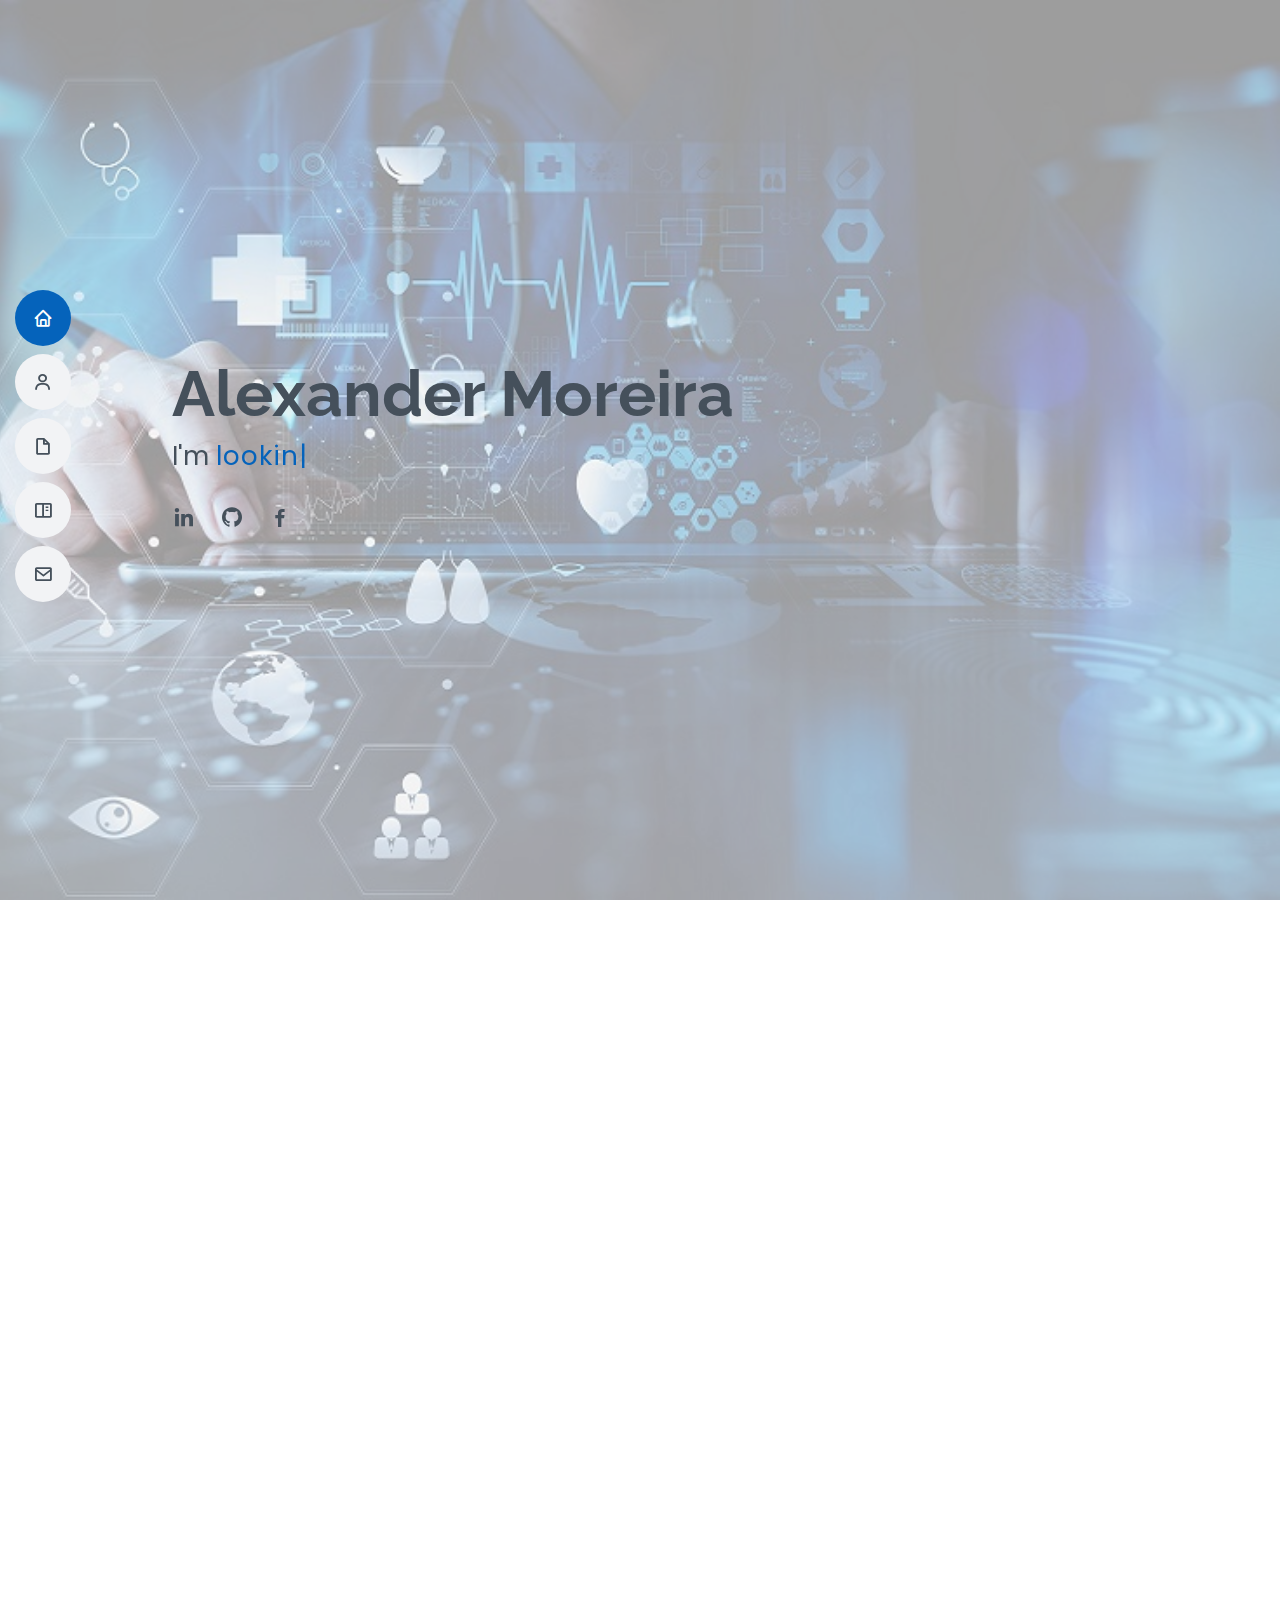
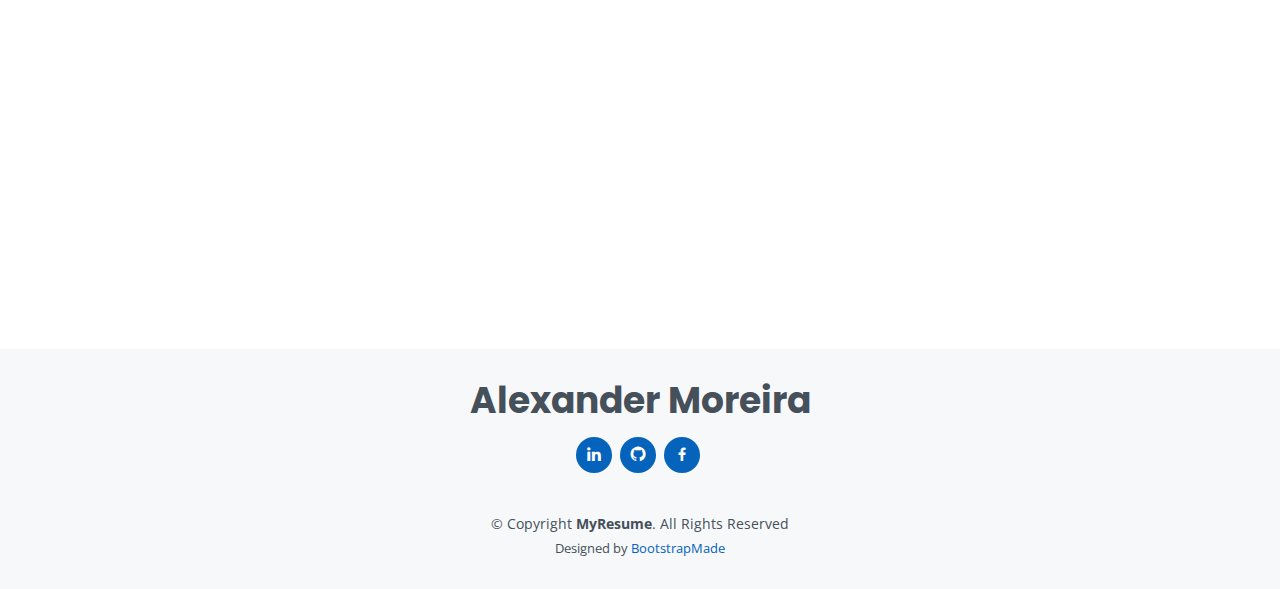
<file: index.html>
<!DOCTYPE html>
<html lang="en">

<head>
  <meta charset="utf-8">
  <meta content="width=device-width, initial-scale=1.0" name="viewport">

  <title>Alexander Moreira - FullStack Developer</title>
  <meta content="" name="description">
  <meta content="" name="keywords">

  <!-- Favicons -->
  <link href="assets/img/favicon.jpg" rel="icon">
  <link href="assets/img/favicon.jpg" rel="apple-touch-icon">

  <!-- Google Fonts -->
  <link href="https://fonts.googleapis.com/css?family=Open+Sans:300,300i,400,400i,600,600i,700,700i|Raleway:300,300i,400,400i,500,500i,600,600i,700,700i|Poppins:300,300i,400,400i,500,500i,600,600i,700,700i" rel="stylesheet">

  <!-- Vendor CSS Files -->
  <link href="assets/vendor/bootstrap/css/bootstrap.min.css" rel="stylesheet">
  <link href="assets/vendor/icofont/icofont.min.css" rel="stylesheet">
  <link href="assets/vendor/boxicons/css/boxicons.min.css" rel="stylesheet">
  <link href="assets/vendor/venobox/venobox.css" rel="stylesheet">
  <link href="assets/vendor/owl.carousel/assets/owl.carousel.min.css" rel="stylesheet">
  <link href="assets/vendor/aos/aos.css" rel="stylesheet">

  <!-- Template Main CSS File -->
  <link href="assets/css/style.css" rel="stylesheet">

</head>

<body>

  <!-- ======= Mobile nav toggle button ======= -->
  <button type="button" class="mobile-nav-toggle d-xl-none"><i class="icofont-navigation-menu"></i></button>

  <!-- ======= Header ======= -->
  <header id="header" class="d-flex flex-column justify-content-center">

    <nav class="nav-menu">
      <ul>
        <li class="active"><a href="#hero"><i class="bx bx-home"></i> <span>Home</span></a></li>
        <li><a href="#about"><i class="bx bx-user"></i> <span>About</span></a></li>
        <li><a href="#resume"><i class="bx bx-file-blank"></i> <span>Resume</span></a></li>
        <li><a href="#portfolio"><i class="bx bx-book-content"></i> <span>Portfolio</span></a></li>
        <li><a href="#contact"><i class="bx bx-envelope"></i> <span>Contact</span></a></li>
      </ul>
    </nav><!-- .nav-menu -->

  </header><!-- End Header -->

  <!-- ======= Hero Section ======= -->
  <section id="hero" class="d-flex flex-column justify-content-center">
    <div class="container" data-aos="zoom-in" data-aos-delay="100">
      <h1>Alexander Moreira</h1>
      <p>I'm <span class="typed" data-typed-items="looking for a 100% remote role, FullStack Developer, FrontEnd Developer, Freelancer"></span></p>
      <div class="social-links">
        <a href="https://www.linkedin.com/in/alexander-moreira-b77b8b219" class="linkedin"><i class="bx bxl-linkedin"></i></a>
        <a href="https://github.com/web-developer77" class="github"><i class="bx bxl-github"></i></a>
        <a href="https://triplebyte.com/tb/alexander-moreira-agraamw/certificate" class="facebook"><i class="bx bxl-facebook"></i></a>
      </div>
    </div>
  </section><!-- End Hero -->

  <main id="main">

    <!-- ======= About Section ======= -->
    <section id="about" class="about">
      <div class="container" data-aos="fade-up">

        <div class="section-title">
          <h2>About</h2>
          <p>Senior software engineer with a bachelor’s in computer science and 6+ years of experience at top Bay Area companies.</p>
        </div>

        <div class="row">
          <div class="col-lg-12 pt-4 pt-lg-0 content">
            <h3>FullStack &amp; FrontEnd Web Developer.</h3>
            <p class="font-italic">
              Highly motivated and professional with 6+ years of IT experience, including 5 years of experience in developing modern web applications using React.JS, and Vue and 3+ years of experience in Angular9+ and Development, and 2 years of experience in JAVA/J2EE.
            </p>
            <div class="row">
              <div class="col-lg-6">
                <ul>
                  <li><i class="icofont-rounded-right"></i> <strong>Birthday:</strong> 13 February 1995</li>
                  <li><i class="icofont-rounded-right"></i> <strong>Phone:</strong> +1 802 354 4100</li>
                  <li><i class="icofont-rounded-right"></i> <strong>City:</strong> Los Angeles, CA, USA</li>
                </ul>
              </div>
              <div class="col-lg-6">
                <ul>
                  <li><i class="icofont-rounded-right"></i> <strong>Age:</strong> 27</li>
                  <li><i class="icofont-rounded-right"></i> <strong>Degree:</strong> Bachelor's degree</li>
                </ul>
              </div>
            </div>
            <p>
              As an enthusiastic and creative technologist with hands-on skills in a wide range of software, tools, and programming languages, I am well positioned to leverage my abilities and qualifications to thrive as the next Front-end Developer. <br>
              Over the past 6 years, as a Front-end Developer, I have designed, developed, and launched customized, highly responsive websites and e-commerce solutions using advanced technologies. In addition, I have consistently met client expectations and project milestones while working effectively in deadline-driven environments.
            </p>
          </div>
        </div>

      </div>
    </section><!-- End About Section -->

    <!-- ======= Skills Section ======= -->
    <section id="skills" class="skills section-bg">
      <div class="container" data-aos="fade-up">

        <div class="section-title">
          <h2>Skills</h2>
        </div>

        <div class="row skills-content">

          <div class="col-lg-4">

            <div class="progress">
              <span class="skill">React <i class="val">100%</i></span>
              <div class="progress-bar-wrap">
                <div class="progress-bar" role="progressbar" aria-valuenow="100" aria-valuemin="0" aria-valuemax="100"></div>
              </div>
            </div>

            <div class="progress">
              <span class="skill">JavaScript <i class="val">100%</i></span>
              <div class="progress-bar-wrap">
                <div class="progress-bar" role="progressbar" aria-valuenow="100" aria-valuemin="0" aria-valuemax="100"></div>
              </div>
            </div>

            <div class="progress">
              <span class="skill">Typescript <i class="val">100%</i></span>
              <div class="progress-bar-wrap">
                <div class="progress-bar" role="progressbar" aria-valuenow="100" aria-valuemin="0" aria-valuemax="100"></div>
              </div>
            </div>

            <div class="progress">
              <span class="skill">Redux <i class="val">100%</i></span>
              <div class="progress-bar-wrap">
                <div class="progress-bar" role="progressbar" aria-valuenow="100" aria-valuemin="0" aria-valuemax="100"></div>
              </div>
            </div>

            <div class="progress">
              <span class="skill">Vue <i class="val">100%</i></span>
              <div class="progress-bar-wrap">
                <div class="progress-bar" role="progressbar" aria-valuenow="100" aria-valuemin="0" aria-valuemax="100"></div>
              </div>
            </div>

            <div class="progress">
              <span class="skill">Angular <i class="val">100%</i></span>
              <div class="progress-bar-wrap">
                <div class="progress-bar" role="progressbar" aria-valuenow="100" aria-valuemin="0" aria-valuemax="100"></div>
              </div>
            </div>

            <div class="progress">
              <span class="skill">HTML <i class="val">100%</i></span>
              <div class="progress-bar-wrap">
                <div class="progress-bar" role="progressbar" aria-valuenow="100" aria-valuemin="0" aria-valuemax="100"></div>
              </div>
            </div>

            <div class="progress">
              <span class="skill">CSS <i class="val">100%</i></span>
              <div class="progress-bar-wrap">
                <div class="progress-bar" role="progressbar" aria-valuenow="100" aria-valuemin="0" aria-valuemax="100"></div>
              </div>
            </div>

            <div class="progress">
              <span class="skill">CI/CD <i class="val">100%</i></span>
              <div class="progress-bar-wrap">
                <div class="progress-bar" role="progressbar" aria-valuenow="100" aria-valuemin="0" aria-valuemax="100"></div>
              </div>
            </div>

            <div class="progress">
              <span class="skill">Docker <i class="val">100%</i></span>
              <div class="progress-bar-wrap">
                <div class="progress-bar" role="progressbar" aria-valuenow="100" aria-valuemin="0" aria-valuemax="100"></div>
              </div>
            </div>

          </div>

          <div class="col-lg-4">

            <div class="progress">
              <span class="skill">GraphQL <i class="val">100%</i></span>
              <div class="progress-bar-wrap">
                <div class="progress-bar" role="progressbar" aria-valuenow="100" aria-valuemin="0" aria-valuemax="100"></div>
              </div>
            </div>

            <div class="progress">
              <span class="skill">Node.js <i class="val">100%</i></span>
              <div class="progress-bar-wrap">
                <div class="progress-bar" role="progressbar" aria-valuenow="100" aria-valuemin="0" aria-valuemax="100"></div>
              </div>
            </div>

            <div class="progress">
              <span class="skill">Jest <i class="val">100%</i></span>
              <div class="progress-bar-wrap">
                <div class="progress-bar" role="progressbar" aria-valuenow="100" aria-valuemin="0" aria-valuemax="100"></div>
              </div>
            </div>

            <div class="progress">
              <span class="skill">Cypress <i class="val">80%</i></span>
              <div class="progress-bar-wrap">
                <div class="progress-bar" role="progressbar" aria-valuenow="80" aria-valuemin="0" aria-valuemax="100"></div>
              </div>
            </div>

            <div class="progress">
              <span class="skill">React Testing Library <i class="val">90%</i></span>
              <div class="progress-bar-wrap">
                <div class="progress-bar" role="progressbar" aria-valuenow="90" aria-valuemin="0" aria-valuemax="100"></div>
              </div>
            </div>

            <div class="progress">
              <span class="skill">MySQL <i class="val">100%</i></span>
              <div class="progress-bar-wrap">
                <div class="progress-bar" role="progressbar" aria-valuenow="100" aria-valuemin="0" aria-valuemax="100"></div>
              </div>
            </div>

            <div class="progress">
              <span class="skill">AJAX <i class="val">100%</i></span>
              <div class="progress-bar-wrap">
                <div class="progress-bar" role="progressbar" aria-valuenow="100" aria-valuemin="0" aria-valuemax="100"></div>
              </div>
            </div>

            <div class="progress">
              <span class="skill">Jquery <i class="val">100%</i></span>
              <div class="progress-bar-wrap">
                <div class="progress-bar" role="progressbar" aria-valuenow="100" aria-valuemin="0" aria-valuemax="100"></div>
              </div>
            </div>

            <div class="progress">
              <span class="skill">Git <i class="val">100%</i></span>
              <div class="progress-bar-wrap">
                <div class="progress-bar" role="progressbar" aria-valuenow="100" aria-valuemin="0" aria-valuemax="100"></div>
              </div>
            </div>

          </div>

          <div class="col-lg-4">

            <div class="progress">
              <span class="skill">React Native <i class="val">80%</i></span>
              <div class="progress-bar-wrap">
                <div class="progress-bar" role="progressbar" aria-valuenow="80" aria-valuemin="0" aria-valuemax="100"></div>
              </div>
            </div>

            <div class="progress">
              <span class="skill">Python <i class="val">90%</i></span>
              <div class="progress-bar-wrap">
                <div class="progress-bar" role="progressbar" aria-valuenow="90" aria-valuemin="0" aria-valuemax="100"></div>
              </div>
            </div>

            <div class="progress">
              <span class="skill">GO <i class="val">80%</i></span>
              <div class="progress-bar-wrap">
                <div class="progress-bar" role="progressbar" aria-valuenow="80" aria-valuemin="0" aria-valuemax="100"></div>
              </div>
            </div>

            <div class="progress">
              <span class="skill">Jenkins <i class="val">80%</i></span>
              <div class="progress-bar-wrap">
                <div class="progress-bar" role="progressbar" aria-valuenow="80" aria-valuemin="0" aria-valuemax="100"></div>
              </div>
            </div>

            <div class="progress">
              <span class="skill">Express <i class="val">90%</i></span>
              <div class="progress-bar-wrap">
                <div class="progress-bar" role="progressbar" aria-valuenow="90" aria-valuemin="0" aria-valuemax="100"></div>
              </div>
            </div>

            <div class="progress">
              <span class="skill">PostgreSQL <i class="val">100%</i></span>
              <div class="progress-bar-wrap">
                <div class="progress-bar" role="progressbar" aria-valuenow="100" aria-valuemin="0" aria-valuemax="100"></div>
              </div>
            </div>

            <div class="progress">
              <span class="skill">Ruby <i class="val">70%</i></span>
              <div class="progress-bar-wrap">
                <div class="progress-bar" role="progressbar" aria-valuenow="70" aria-valuemin="0" aria-valuemax="100"></div>
              </div>
            </div>

            <div class="progress">
              <span class="skill">JAVA <i class="val">90%</i></span>
              <div class="progress-bar-wrap">
                <div class="progress-bar" role="progressbar" aria-valuenow="90" aria-valuemin="0" aria-valuemax="100"></div>
              </div>
            </div>

            <div class="progress">
              <span class="skill">Mongo DB <i class="val">100%</i></span>
              <div class="progress-bar-wrap">
                <div class="progress-bar" role="progressbar" aria-valuenow="100" aria-valuemin="0" aria-valuemax="100"></div>
              </div>
            </div>

          </div>

        </div>

      </div>
    </section><!-- End Skills Section -->

    <!-- ======= Resume Section ======= -->
    <section id="resume" class="resume">
      <div class="container" data-aos="fade-up">

        <div class="section-title">
          <h2>Resume</h2>
        </div>

        <div class="row">
          <div class="col-lg-12">
            <h3 class="resume-title">Sumary</h3>
            <div class="resume-item pb-0">
              <p>
                Senior software engineer with a bachelor’s in computer science and 6+ years of experience at top Bay Area companies. <br>
                Highly motivated and professional with 6+ years of IT experience, including 5 years of experience in developing modern web applications using React.JS, and Vue and 3+ years of experience in Angular9+ and Development, and 2 years of experience in JAVA/J2EE.<br>
                As an enthusiastic and creative technologist with hands-on skills in a wide range of software, tools, and programming languages, I am well positioned to leverage my abilities and qualifications to thrive as the next Front-end Developer. <br>
                Over the past 6 years, as a Front-end Developer, I have designed, developed, and launched customized, highly responsive websites and e-commerce solutions using advanced technologies. In addition, I have consistently met client expectations and project milestones while working effectively in deadline-driven environments.<br>
              </p>
            </div>

            <h3 class="resume-title">Professional Experience</h3>
            <div class="resume-item">
              <h4>Full Stack Developer</h4>
              <h5>January 2020 - Present</h5>
              <p><em> Fames transport Inc, Los Angeles, CA </em></p>
              <ul>
                <li>Involved in all the phases of the Software Development Life Cycle (SDLC) including Requirements gathering, Designing, Programming, Testing, and Documentation of various projects.</li>
                <li>UI development with technologies like HTML5, Bootstrap, React.js, Angular10+, TypeScript, jQuery, Redux, and ES6. </li>
                <li>Working knowledge of developing the UI pages from Scratch using HTML5, CSS3, JavaScript, Angular, React.js, Vue.js, Ajax, and jQuery.</li>
                <li>Created detailed AWS Security Groups, which behaved as virtual firewalls that controlled the traffic allowed to reach one or more AWS EC2 instances and deployed applications on AWS by using Elastic Beanstalk.</li>
                <li>Build Web Apps with React JS and Flux. Structured the JavaScript code using Angular10+. </li>
                <li>Creating React.JS / Redux front-end UI, and Node.JS applications for the backend. </li>
                <li>Strong working knowledge in developing Restful web services and Micro Services using Golang  </li>
                <li>Experience writing the HTTP Restful web services and SOAP APIs in Golang and Designed configurable REST APIs on demand using Golang </li>
                <li>Developed Mockups, Personas Mobile, and web applications using Figma and Sketch. </li>
                <li>React and Functional Driven JavaScript expert in SPAs, UI Components, Mobile web, and Performance optimization. </li>
                <li>Implemented a continuous delivery pipeline with Docker, Jenkins, and GitHub. Whenever a new GitHub branch gets started, Jenkins our continuous integration server automatically attempts to build a new Docker container from it. </li>
                <li>Build and enhanced automated test framework using Cypress and Page Object Model concepts </li>
                <li>Expert building test automation framework using React Testing Library </li>
                <li>Used D3.js charring library to develop reusable charting Backbone module </li>
                <li>Build data visualizations to monitor the file server load, web server speed, data processing, and more using D3.js, Backbone, and jQuery. </li>
                <li>Experience in working with GraphQL queries and use Apollo GraphQL library </li>
                <li>Experience in building isomorphic applications using React.js and Redux with GraphQL on server side </li>
              </ul>
            </div>
            <div class="resume-item">
              <h4>UI &amp; Frontend Developer</h4>
              <h5>Jun 2017 – November 2019</h5>
              <p><em>HVR, San Francisco, CA</em></p>
              <ul>
                <li>Experience in DOM, React Props, and Lifecycle methods, working with React, States, and Events. </li>
                <li>Created and developed the internal Angular5+ framework applications projects. Unit testing with Jasmine. </li>
                <li>Used Vue.js frontend framework that was built to organize and simplify web development </li>
                <li>Developed powerful visualization components and DOM manipulation using React JS. </li>
                <li>Experience working with Redux for maintaining consistency and for running the application in different environments (client, server, and native) which was also easy to test  </li>
                <li>Experience working on   Redux Uni-directional data-flow achieving the predictable application behavior.  </li>
                <li>Used Angular as the main front-end framework to create views to hook up models to the DOM and synchronize data with the server as a SPA. </li>
                <li>Developed and Consumed RESTful APIs for web applications using GraphQL, PHP, Python, and Django. </li>
                <li>Watched project changes with Grunt task runner and installed the most recent version of libraries with Bower based on running in the Node.JS environment. </li>
                <li>Created Typescript reusable components and services to consume REST APIs using component-based architecture provided by Angular and GraphQL. </li>
                <li>Implemented a custom Next.js script to act as a PROXY for connecting to the server </li>
                <li>Developed classes in Business Layer and Data Access Layer in C#  </li>
              </ul>
            </div>
            <div class="resume-item">
              <h4>UI Developer</h4>
              <h5>November 2016 – May 2017</h5>
              <p><em>EMG an Illumina Company, Palo Alto, CA</em></p>
              <ul>
                <li>Responsible for creating efficient design and developing User Interaction screens according to the client requirements using JavaScript, TypeScript, jQuery, AJAX, and JSON.  </li>
                <li>Used JavaScript, and jQuery for making the web application user interactive.  </li>
                <li>Created XHTML pages with CSS and the Box Model. Integrated the Java code (API) in JSP pages. </li>
                <li>Used jQuery core library functions for the logical implementation part on the client side for all the applications.  </li>
                <li>Implemented the following J2EE Patterns: Front Controller, Session Façade, Service Locator, Data Access Object, Business Delegate, Business Object, Composite View, and View Helper.  </li>
                <li>Developed EJB components for middle-tier component implementation and business logic implementation.  </li>
                <li>Used jQuery to traverse through a DOM tree and manipulated the nodes in the tree.  </li>
                <li>Used jQuery to traverse through a DOM tree and manipulated the nodes in the tree. Implemented the Drag and Drop functionality using the jQuery framework.  </li>
                <li>Debug the application using Firebug to traverse the documents and manipulated the nodes using DOM and DOM Functions.  </li>
                <li>Configured and maintained Jenkins to implement the CI/CD process and integrated the tool with Git, Maven, Nexus, Docker, Nagios, and Zira for automation, and took the sole responsibility to maintain the CI/CD Jenkins server.  </li>
                <li>Developed the classes using C#, which incorporates N-tier architecture and database connectivity  </li>
                <li>Developed ASP.NET webpage(C# code behind) for authentication, registration, maintenance, document uploading, and faculty approval system  </li>
              </ul>
            </div>

            <h3 class="resume-title">Education</h3>
            <div class="resume-item">
              <h4>Bachelor of Science(B.S) in Computer Science</h4>
              <h5>2012 - 2016</h5>
              <p><em>National University of Singapore, Singapore</em></p>
            </div>
          </div>
        </div>

      </div>
    </section><!-- End Resume Section -->

    <!-- ======= Portfolio Section ======= -->
    <section id="portfolio" class="portfolio section-bg">
      <div class="container" data-aos="fade-up">

        <div class="section-title">
          <h2>Portfolio</h2>
        </div>

        <div class="row portfolio-container" data-aos="fade-up" data-aos-delay="200">

          <div class="col-lg-6 col-md-6 portfolio-item filter-app">
            <div class="portfolio-wrap">
              <img src="assets/img/portfolio/portfolio-1.jpg" class="img-fluid" alt="">
              <div class="portfolio-info">
                <h4>Loan management system</h4>
                <p>Web</p>
                <div class="portfolio-links">
                  <a href="assets/img/portfolio/portfolio-1.jpg" data-gall="portfolioGallery" class="venobox" title="Loan management system"><i class="bx bx-plus"></i></a>
                  <a href="portfolio-1-details.html" data-gall="portfolioDetailsGallery" data-vbtype="iframe" class="venobox" title="Portfolio Details"><i class="bx bx-link"></i></a>
                </div>
              </div>
            </div>
          </div>

          <div class="col-lg-6 col-md-6 portfolio-item filter-web">
            <div class="portfolio-wrap">
              <img src="assets/img/portfolio/portfolio-2.jpg" class="img-fluid" alt="">
              <div class="portfolio-info">
                <h4>E-books downloader website</h4>
                <p>Web</p>
                <div class="portfolio-links">
                  <a href="assets/img/portfolio/portfolio-2.jpg" data-gall="portfolioGallery" class="venobox" title="Web 3"><i class="bx bx-plus"></i></a>
                  <a href="portfolio-2-details.html" data-gall="portfolioDetailsGallery" data-vbtype="iframe" class="venobox" title="Portfolio Details"><i class="bx bx-link"></i></a>
                </div>
              </div>
            </div>
          </div>

          <div class="col-lg-6 col-md-6 portfolio-item filter-app">
            <div class="portfolio-wrap">
              <img src="assets/img/portfolio/portfolio-3.jpg" class="img-fluid" alt="">
              <div class="portfolio-info">
                <h4>Train Ticket Reservation System</h4>
                <p>Web</p>
                <div class="portfolio-links">
                  <a href="assets/img/portfolio/portfolio-3.jpg" data-gall="portfolioGallery" class="venobox" title="App 2"><i class="bx bx-plus"></i></a>
                  <a href="portfolio-3-details.html" data-gall="portfolioDetailsGallery" data-vbtype="iframe" class="venobox" title="Portfolio Details"><i class="bx bx-link"></i></a>
                </div>
              </div>
            </div>
          </div>

          <div class="col-lg-6 col-md-6 portfolio-item filter-card">
            <div class="portfolio-wrap">
              <img src="assets/img/portfolio/portfolio-4.jpg" class="img-fluid" alt="">
              <div class="portfolio-info">
                <h4>Centralized Healthcare System</h4>
                <p>Web</p>
                <div class="portfolio-links">
                  <a href="assets/img/portfolio/portfolio-4.jpg" data-gall="portfolioGallery" class="venobox" title="Card 2"><i class="bx bx-plus"></i></a>
                  <a href="portfolio-4-details.html" data-gall="portfolioDetailsGallery" data-vbtype="iframe" class="venobox" title="Portfolio Details"><i class="bx bx-link"></i></a>
                </div>
              </div>
            </div>
          </div>

          <div class="col-lg-6 col-md-6 portfolio-item filter-web">
            <div class="portfolio-wrap">
              <img src="assets/img/portfolio/portfolio-5.jpg" class="img-fluid" alt="">
              <div class="portfolio-info">
                <h4>GIS Analysis Software</h4>
                <p>Web</p>
                <div class="portfolio-links">
                  <a href="assets/img/portfolio/portfolio-5.jpg" data-gall="portfolioGallery" class="venobox" title="Web 2"><i class="bx bx-plus"></i></a>
                  <a href="portfolio-5-details.html" data-gall="portfolioDetailsGallery" data-vbtype="iframe" class="venobox" title="Portfolio Details"><i class="bx bx-link"></i></a>
                </div>
              </div>
            </div>
          </div>

        </div>

      </div>
    </section><!-- End Portfolio Section -->

    <!-- ======= Contact Section ======= -->
    <section id="contact" class="contact">
      <div class="container" data-aos="fade-up">

        <div class="section-title">
          <h2>Contact</h2>
        </div>

        <div class="row mt-1">

          <div class="col-lg-4">
            <div class="info">
              <div class="address">
                <i class="icofont-google-map"></i>
                <h4>Location:</h4>
                <p>1231 W 105th Street Los Angeles, CA 90044</p>
              </div>

              <div class="email">
                <i class="icofont-envelope"></i>
                <h4>Email:</h4>
                <p>alexander.moreira.213@outlook.com</p>
              </div>

              <div class="phone">
                <i class="icofont-phone"></i>
                <h4>Call:</h4>
                <p>+1 802-354-4100</p>
              </div>

            </div>

          </div>

          <div class="col-lg-8 mt-5 mt-lg-0">

            <form action="forms/contact.php" method="post" role="form" class="php-email-form">
              <div class="row">
                <div class="col-md-6 form-group">
                  <input type="text" name="name" class="form-control" id="name" placeholder="Your Name" data-rule="minlen:4" data-msg="Please enter at least 4 chars" />
                  <div class="validate"></div>
                </div>
                <div class="col-md-6 form-group mt-3 mt-md-0">
                  <input type="email" class="form-control" name="email" id="email" placeholder="Your Email" data-rule="email" data-msg="Please enter a valid email" />
                  <div class="validate"></div>
                </div>
              </div>
              <div class="form-group mt-3">
                <input type="text" class="form-control" name="subject" id="subject" placeholder="Subject" data-rule="minlen:4" data-msg="Please enter at least 8 chars of subject" />
                <div class="validate"></div>
              </div>
              <div class="form-group mt-3">
                <textarea class="form-control" name="message" rows="5" data-rule="required" data-msg="Please write something for us" placeholder="Message"></textarea>
                <div class="validate"></div>
              </div>
              <div class="mb-3">
                <div class="loading">Loading</div>
                <div class="error-message"></div>
                <div class="sent-message">Your message has been sent. Thank you!</div>
              </div>
              <div class="text-center"><button type="submit">Send Message</button></div>
            </form>

          </div>

        </div>

      </div>
    </section><!-- End Contact Section -->

  </main><!-- End #main -->

  <!-- ======= Footer ======= -->
  <footer id="footer">
    <div class="container">
      <h3>Alexander Moreira</h3>
      <div class="social-links">
        <a href="https://www.linkedin.com/in/alexander-moreira-b77b8b219" class="linkedin"><i class="bx bxl-linkedin"></i></a>
        <a href="https://github.com/web-developer77" class="github"><i class="bx bxl-github"></i></a>
        <a href="https://triplebyte.com/tb/alexander-moreira-agraamw/certificate" class="facebook"><i class="bx bxl-facebook"></i></a>
      </div>
      <div class="copyright">
        &copy; Copyright <strong><span>MyResume</span></strong>. All Rights Reserved
      </div>
      <div class="credits">
        <!-- All the links in the footer should remain intact. -->
        <!-- You can delete the links only if you purchased the pro version. -->
        <!-- Licensing information: [license-url] -->
        <!-- Purchase the pro version with working PHP/AJAX contact form: https://bootstrapmade.com/free-html-bootstrap-template-my-resume/ -->
        Designed by <a href="https://bootstrapmade.com/">BootstrapMade</a>
      </div>
    </div>
  </footer><!-- End Footer -->

  <a href="#" class="back-to-top"><i class="bx bx-up-arrow-alt"></i></a>
  <div id="preloader"></div>

  <!-- Vendor JS Files -->
  <script src="assets/vendor/jquery/jquery.min.js"></script>
  <script src="assets/vendor/bootstrap/js/bootstrap.bundle.min.js"></script>
  <script src="assets/vendor/jquery.easing/jquery.easing.min.js"></script>
  <script src="assets/vendor/php-email-form/validate.js"></script>
  <script src="assets/vendor/waypoints/jquery.waypoints.min.js"></script>
  <script src="assets/vendor/counterup/counterup.min.js"></script>
  <script src="assets/vendor/isotope-layout/isotope.pkgd.min.js"></script>
  <script src="assets/vendor/venobox/venobox.min.js"></script>
  <script src="assets/vendor/owl.carousel/owl.carousel.min.js"></script>
  <script src="assets/vendor/typed.js/typed.min.js"></script>
  <script src="assets/vendor/aos/aos.js"></script>

  <!-- Template Main JS File -->
  <script src="assets/js/main.js"></script>

</body>

</html>
</file>
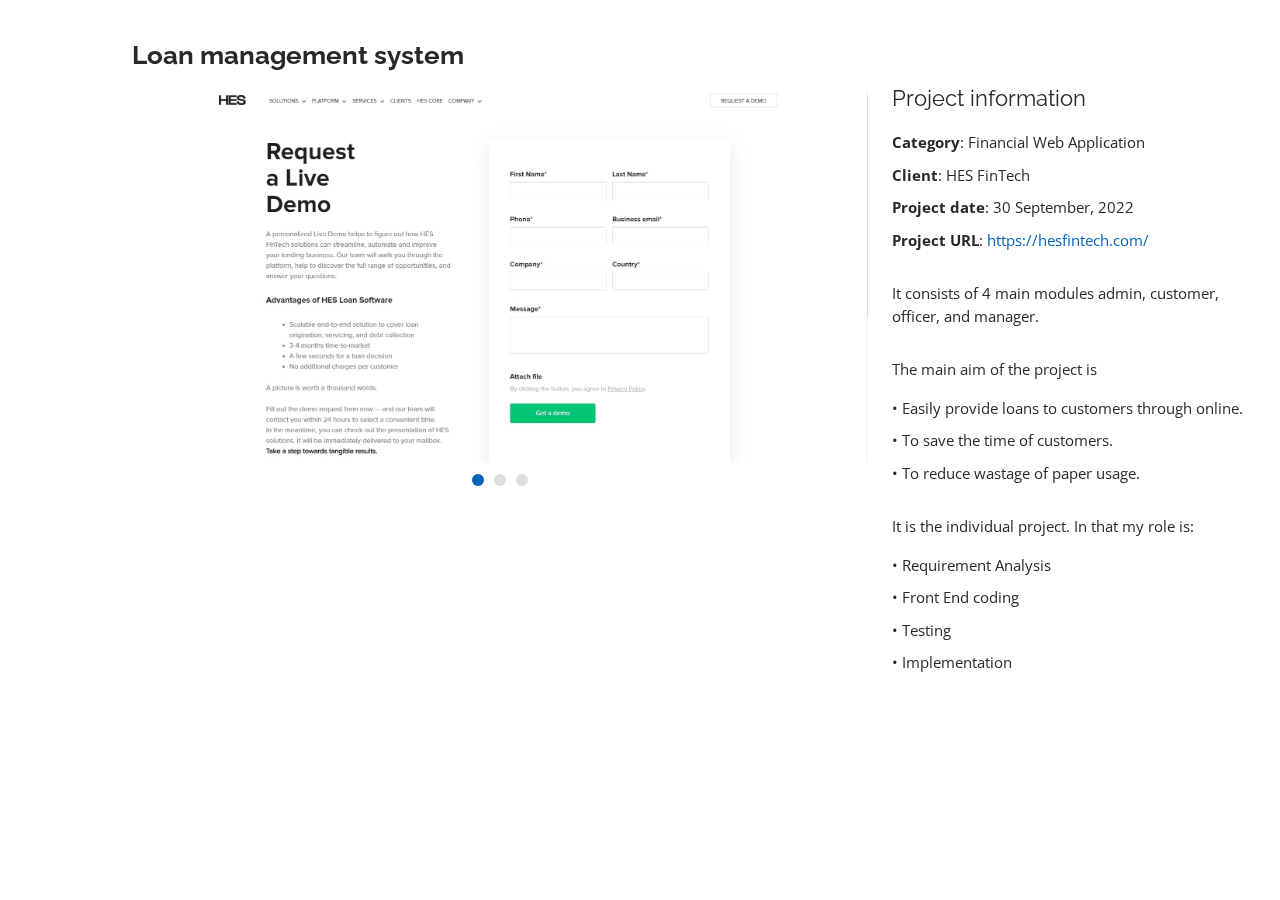
<file: portfolio-1-details.html>
<!DOCTYPE html>
<html lang="en">

<head>
  <meta charset="utf-8">
  <meta content="width=device-width, initial-scale=1.0" name="viewport">

  <title>Loan management system</title>
  <meta content="" name="description">
  <meta content="" name="keywords">

  <!-- Favicons -->
  <link href="assets/img/favicon.png" rel="icon">
  <link href="assets/img/apple-touch-icon.png" rel="apple-touch-icon">

  <!-- Google Fonts -->
  <link href="https://fonts.googleapis.com/css?family=Open+Sans:300,300i,400,400i,600,600i,700,700i|Raleway:300,300i,400,400i,500,500i,600,600i,700,700i|Poppins:300,300i,400,400i,500,500i,600,600i,700,700i" rel="stylesheet">

  <!-- Vendor CSS Files -->
  <link href="assets/vendor/bootstrap/css/bootstrap.min.css" rel="stylesheet">
  <link href="assets/vendor/icofont/icofont.min.css" rel="stylesheet">
  <link href="assets/vendor/boxicons/css/boxicons.min.css" rel="stylesheet">
  <link href="assets/vendor/venobox/venobox.css" rel="stylesheet">
  <link href="assets/vendor/owl.carousel/assets/owl.carousel.min.css" rel="stylesheet">
  <link href="assets/vendor/aos/aos.css" rel="stylesheet">

  <!-- Template Main CSS File -->
  <link href="assets/css/style.css" rel="stylesheet">

</head>

<body>

  <main id="main">

    <!-- ======= Portfolio Details ======= -->
    <section id="portfolio-details" class="portfolio-details">
      <div class="container" data-aos="fade-up">

        <div class="row">

          <div class="col-lg-8">
            <h2 class="portfolio-title">Loan management system</h2>
            <div class="owl-carousel portfolio-details-carousel">
              <img src="assets/img/portfolio/portfolio-1-details-1.jpg" class="img-fluid" alt="">
              <img src="assets/img/portfolio/portfolio-1-details-2.jpg" class="img-fluid" alt="">
              <img src="assets/img/portfolio/portfolio-1-details-3.jpg" class="img-fluid" alt="">
            </div>
          </div>

          <div class="col-lg-4 portfolio-info">
            <h3>Project information</h3>
            <ul>
              <li><strong>Category</strong>: Financial Web Application</li>
              <li><strong>Client</strong>: HES FinTech</li>
              <li><strong>Project date</strong>: 30 September, 2022</li>
              <li><strong>Project URL</strong>: <a href="#">https://hesfintech.com/</a></li>
            </ul>

            <p> It consists of 4 main modules admin, customer, officer, and manager. </p>
            <p> The main aim of the project is </p>
            <ul>
              <li>• Easily provide loans to customers through online. </li>
              <li>• To save the time of customers. </li>
              <li>• To reduce wastage of paper usage. </li>
            </ul>
            <p>It is the individual project. In that my role is: </p>
            <ul>
              <li>• Requirement Analysis </li>
              <li>• Front End coding </li>
              <li>• Testing </li>
              <li>• Implementation </li>
            </ul>
          </div>

        </div>

      </div>
    </section><!-- End Portfolio Details -->

  </main><!-- End #main -->

  <a href="#" class="back-to-top"><i class="bx bx-up-arrow-alt"></i></a>
  <div id="preloader"></div>

  <!-- Vendor JS Files -->
  <script src="assets/vendor/jquery/jquery.min.js"></script>
  <script src="assets/vendor/bootstrap/js/bootstrap.bundle.min.js"></script>
  <script src="assets/vendor/jquery.easing/jquery.easing.min.js"></script>
  <script src="assets/vendor/php-email-form/validate.js"></script>
  <script src="assets/vendor/waypoints/jquery.waypoints.min.js"></script>
  <script src="assets/vendor/counterup/counterup.min.js"></script>
  <script src="assets/vendor/isotope-layout/isotope.pkgd.min.js"></script>
  <script src="assets/vendor/venobox/venobox.min.js"></script>
  <script src="assets/vendor/owl.carousel/owl.carousel.min.js"></script>
  <script src="assets/vendor/typed.js/typed.min.js"></script>
  <script src="assets/vendor/aos/aos.js"></script>

  <!-- Template Main JS File -->
  <script src="assets/js/main.js"></script>

</body>

</html>
</file>
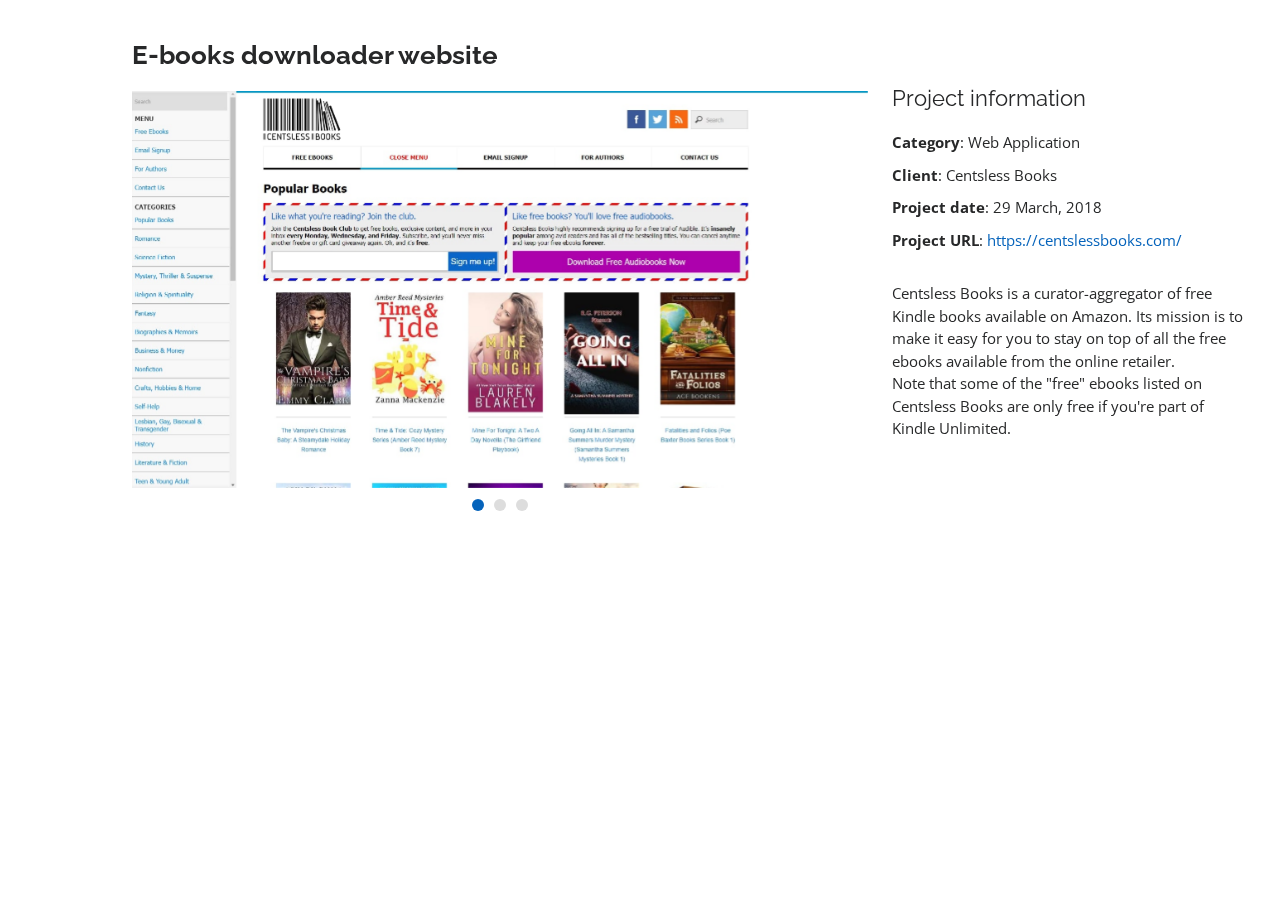
<file: portfolio-2-details.html>
<!DOCTYPE html>
<html lang="en">

<head>
  <meta charset="utf-8">
  <meta content="width=device-width, initial-scale=1.0" name="viewport">

  <title>E-books downloader website</title>
  <meta content="" name="description">
  <meta content="" name="keywords">

  <!-- Favicons -->
  <link href="assets/img/favicon.png" rel="icon">
  <link href="assets/img/apple-touch-icon.png" rel="apple-touch-icon">

  <!-- Google Fonts -->
  <link href="https://fonts.googleapis.com/css?family=Open+Sans:300,300i,400,400i,600,600i,700,700i|Raleway:300,300i,400,400i,500,500i,600,600i,700,700i|Poppins:300,300i,400,400i,500,500i,600,600i,700,700i" rel="stylesheet">

  <!-- Vendor CSS Files -->
  <link href="assets/vendor/bootstrap/css/bootstrap.min.css" rel="stylesheet">
  <link href="assets/vendor/icofont/icofont.min.css" rel="stylesheet">
  <link href="assets/vendor/boxicons/css/boxicons.min.css" rel="stylesheet">
  <link href="assets/vendor/venobox/venobox.css" rel="stylesheet">
  <link href="assets/vendor/owl.carousel/assets/owl.carousel.min.css" rel="stylesheet">
  <link href="assets/vendor/aos/aos.css" rel="stylesheet">

  <!-- Template Main CSS File -->
  <link href="assets/css/style.css" rel="stylesheet">

</head>

<body>

  <main id="main">

    <!-- ======= Portfolio Details ======= -->
    <section id="portfolio-details" class="portfolio-details">
      <div class="container" data-aos="fade-up">

        <div class="row">

          <div class="col-lg-8">
            <h2 class="portfolio-title">E-books downloader website</h2>
            <div class="owl-carousel portfolio-details-carousel">
              <img src="assets/img/portfolio/portfolio-2-details-1.jpg" class="img-fluid" alt="">
              <img src="assets/img/portfolio/portfolio-2-details-2.jpg" class="img-fluid" alt="">
              <img src="assets/img/portfolio/portfolio-2-details-3.jpg" class="img-fluid" alt="">
            </div>
          </div>

          <div class="col-lg-4 portfolio-info">
            <h3>Project information</h3>
            <ul>
              <li><strong>Category</strong>: Web Application</li>
              <li><strong>Client</strong>: Centsless Books</li>
              <li><strong>Project date</strong>: 29 March, 2018</li>
              <li><strong>Project URL</strong>: <a href="#">https://centslessbooks.com/</a></li>
            </ul>

            <p> Centsless Books is a curator-aggregator of free Kindle books available on Amazon. Its mission is to make it easy for you to stay on top of all the free ebooks available from the online retailer. <br>
              Note that some of the "free" ebooks listed on Centsless Books are only free if you're part of Kindle Unlimited.  </p>
          </div>

        </div>

      </div>
    </section><!-- End Portfolio Details -->

  </main><!-- End #main -->

  <a href="#" class="back-to-top"><i class="bx bx-up-arrow-alt"></i></a>
  <div id="preloader"></div>

  <!-- Vendor JS Files -->
  <script src="assets/vendor/jquery/jquery.min.js"></script>
  <script src="assets/vendor/bootstrap/js/bootstrap.bundle.min.js"></script>
  <script src="assets/vendor/jquery.easing/jquery.easing.min.js"></script>
  <script src="assets/vendor/php-email-form/validate.js"></script>
  <script src="assets/vendor/waypoints/jquery.waypoints.min.js"></script>
  <script src="assets/vendor/counterup/counterup.min.js"></script>
  <script src="assets/vendor/isotope-layout/isotope.pkgd.min.js"></script>
  <script src="assets/vendor/venobox/venobox.min.js"></script>
  <script src="assets/vendor/owl.carousel/owl.carousel.min.js"></script>
  <script src="assets/vendor/typed.js/typed.min.js"></script>
  <script src="assets/vendor/aos/aos.js"></script>

  <!-- Template Main JS File -->
  <script src="assets/js/main.js"></script>

</body>

</html>
</file>
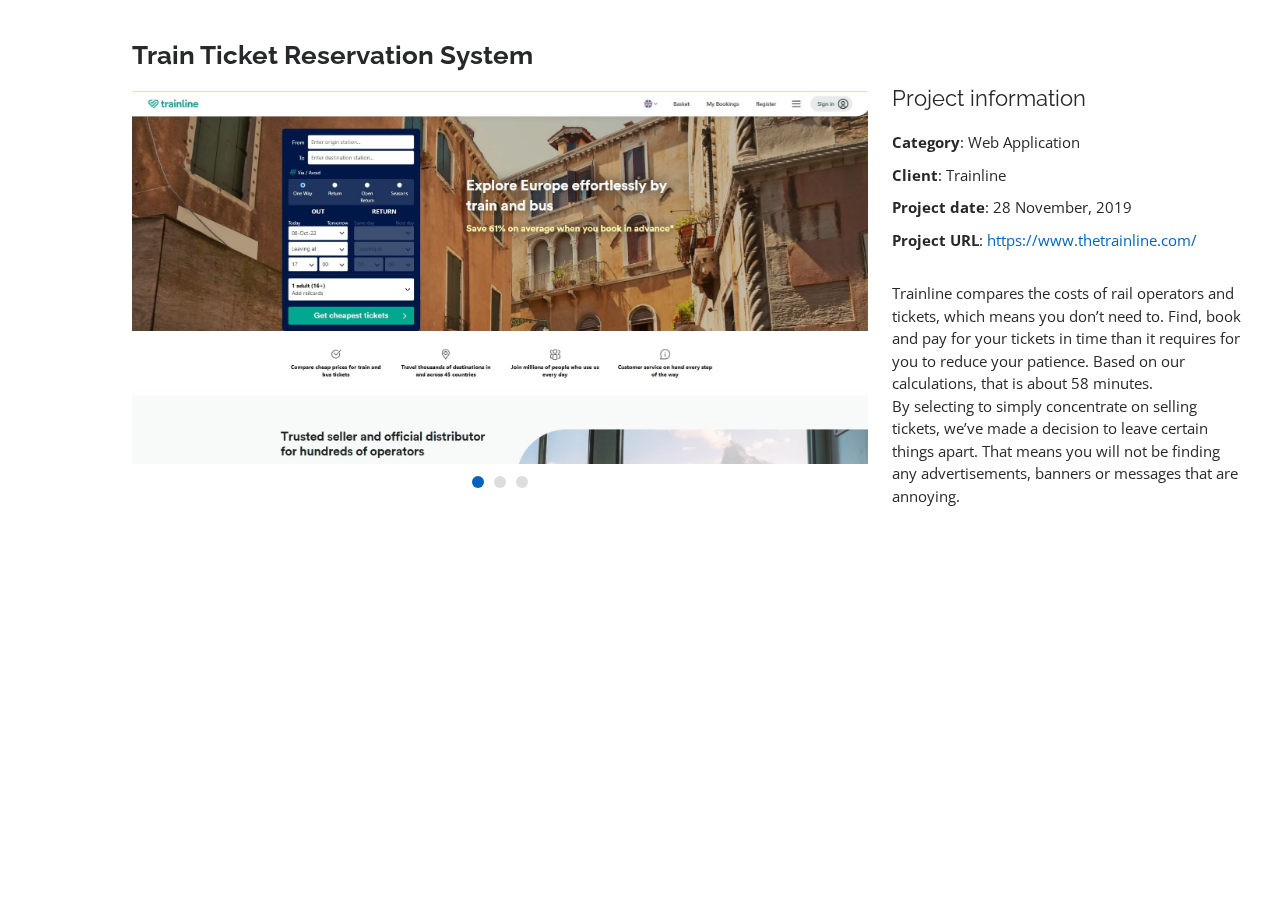
<file: portfolio-3-details.html>
<!DOCTYPE html>
<html lang="en">

<head>
  <meta charset="utf-8">
  <meta content="width=device-width, initial-scale=1.0" name="viewport">

  <title>Train Ticket Reservation System</title>
  <meta content="" name="description">
  <meta content="" name="keywords">

  <!-- Favicons -->
  <link href="assets/img/favicon.png" rel="icon">
  <link href="assets/img/apple-touch-icon.png" rel="apple-touch-icon">

  <!-- Google Fonts -->
  <link href="https://fonts.googleapis.com/css?family=Open+Sans:300,300i,400,400i,600,600i,700,700i|Raleway:300,300i,400,400i,500,500i,600,600i,700,700i|Poppins:300,300i,400,400i,500,500i,600,600i,700,700i" rel="stylesheet">

  <!-- Vendor CSS Files -->
  <link href="assets/vendor/bootstrap/css/bootstrap.min.css" rel="stylesheet">
  <link href="assets/vendor/icofont/icofont.min.css" rel="stylesheet">
  <link href="assets/vendor/boxicons/css/boxicons.min.css" rel="stylesheet">
  <link href="assets/vendor/venobox/venobox.css" rel="stylesheet">
  <link href="assets/vendor/owl.carousel/assets/owl.carousel.min.css" rel="stylesheet">
  <link href="assets/vendor/aos/aos.css" rel="stylesheet">

  <!-- Template Main CSS File -->
  <link href="assets/css/style.css" rel="stylesheet">

</head>

<body>

  <main id="main">

    <!-- ======= Portfolio Details ======= -->
    <section id="portfolio-details" class="portfolio-details">
      <div class="container" data-aos="fade-up">

        <div class="row">

          <div class="col-lg-8">
            <h2 class="portfolio-title">Train Ticket Reservation System</h2>
            <div class="owl-carousel portfolio-details-carousel">
              <img src="assets/img/portfolio/portfolio-3.jpg" class="img-fluid" alt="">
              <img src="assets/img/portfolio/portfolio-3-details-1.jpg" class="img-fluid" alt="">
              <img src="assets/img/portfolio/portfolio-3-details-2.jpg" class="img-fluid" alt="">
            </div>
          </div>

          <div class="col-lg-4 portfolio-info">
            <h3>Project information</h3>
            <ul>
              <li><strong>Category</strong>: Web Application</li>
              <li><strong>Client</strong>: Trainline</li>
              <li><strong>Project date</strong>: 28 November, 2019</li>
              <li><strong>Project URL</strong>: <a href="#">https://www.thetrainline.com/</a></li>
            </ul>

            <p> 
              Trainline compares the costs of rail operators and tickets, which means you don’t need to. Find, book and pay for your tickets in time than it requires for you to reduce your patience. Based on our calculations, that is about 58 minutes.<br>
              By selecting to simply concentrate on selling tickets, we’ve made a decision to leave certain things apart. That means you will not be finding any advertisements, banners or messages that are annoying.
            </p>
          </div>

        </div>

      </div>
    </section><!-- End Portfolio Details -->

  </main><!-- End #main -->

  <a href="#" class="back-to-top"><i class="bx bx-up-arrow-alt"></i></a>
  <div id="preloader"></div>

  <!-- Vendor JS Files -->
  <script src="assets/vendor/jquery/jquery.min.js"></script>
  <script src="assets/vendor/bootstrap/js/bootstrap.bundle.min.js"></script>
  <script src="assets/vendor/jquery.easing/jquery.easing.min.js"></script>
  <script src="assets/vendor/php-email-form/validate.js"></script>
  <script src="assets/vendor/waypoints/jquery.waypoints.min.js"></script>
  <script src="assets/vendor/counterup/counterup.min.js"></script>
  <script src="assets/vendor/isotope-layout/isotope.pkgd.min.js"></script>
  <script src="assets/vendor/venobox/venobox.min.js"></script>
  <script src="assets/vendor/owl.carousel/owl.carousel.min.js"></script>
  <script src="assets/vendor/typed.js/typed.min.js"></script>
  <script src="assets/vendor/aos/aos.js"></script>

  <!-- Template Main JS File -->
  <script src="assets/js/main.js"></script>

</body>

</html>
</file>
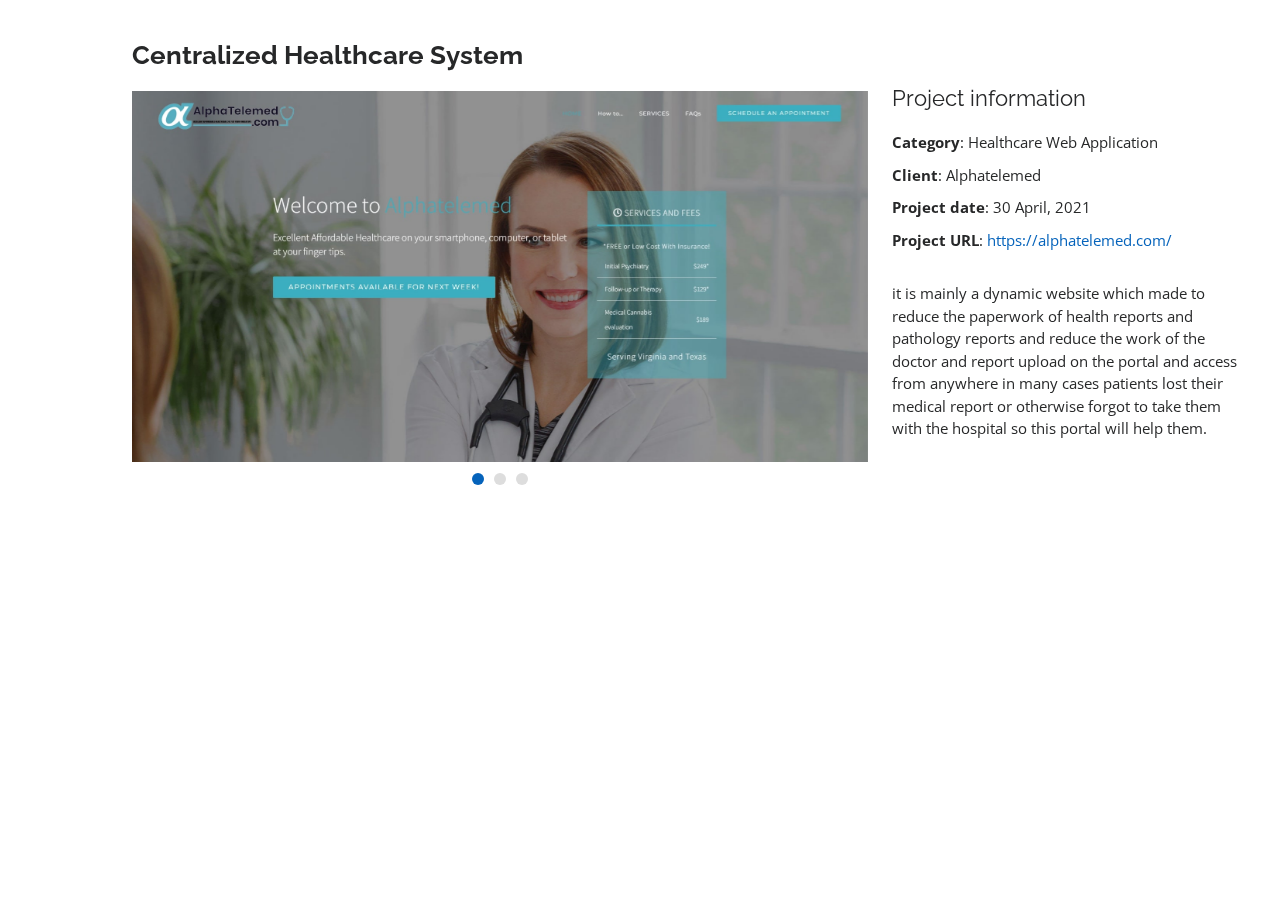
<file: portfolio-4-details.html>
<!DOCTYPE html>
<html lang="en">

<head>
  <meta charset="utf-8">
  <meta content="width=device-width, initial-scale=1.0" name="viewport">

  <title>Centralized Healthcare System</title>
  <meta content="" name="description">
  <meta content="" name="keywords">

  <!-- Favicons -->
  <link href="assets/img/favicon.png" rel="icon">
  <link href="assets/img/apple-touch-icon.png" rel="apple-touch-icon">

  <!-- Google Fonts -->
  <link href="https://fonts.googleapis.com/css?family=Open+Sans:300,300i,400,400i,600,600i,700,700i|Raleway:300,300i,400,400i,500,500i,600,600i,700,700i|Poppins:300,300i,400,400i,500,500i,600,600i,700,700i" rel="stylesheet">

  <!-- Vendor CSS Files -->
  <link href="assets/vendor/bootstrap/css/bootstrap.min.css" rel="stylesheet">
  <link href="assets/vendor/icofont/icofont.min.css" rel="stylesheet">
  <link href="assets/vendor/boxicons/css/boxicons.min.css" rel="stylesheet">
  <link href="assets/vendor/venobox/venobox.css" rel="stylesheet">
  <link href="assets/vendor/owl.carousel/assets/owl.carousel.min.css" rel="stylesheet">
  <link href="assets/vendor/aos/aos.css" rel="stylesheet">

  <!-- Template Main CSS File -->
  <link href="assets/css/style.css" rel="stylesheet">

</head>

<body>

  <main id="main">

    <!-- ======= Portfolio Details ======= -->
    <section id="portfolio-details" class="portfolio-details">
      <div class="container" data-aos="fade-up">

        <div class="row">

          <div class="col-lg-8">
            <h2 class="portfolio-title">Centralized Healthcare System</h2>
            <div class="owl-carousel portfolio-details-carousel">
              <img src="assets/img/portfolio/portfolio-4.jpg" class="img-fluid" alt="">
              <img src="assets/img/portfolio/portfolio-4-details-1.jpg" class="img-fluid" alt="">
              <img src="assets/img/portfolio/portfolio-4-details-2.jpg" class="img-fluid" alt="">
            </div>
          </div>

          <div class="col-lg-4 portfolio-info">
            <h3>Project information</h3>
            <ul>
              <li><strong>Category</strong>: Healthcare Web Application</li>
              <li><strong>Client</strong>: Alphatelemed</li>
              <li><strong>Project date</strong>: 30 April, 2021</li>
              <li><strong>Project URL</strong>: <a href="#">https://alphatelemed.com/</a></li>
            </ul>

            <p>it is mainly a dynamic website which made to reduce the paperwork of health reports and pathology reports and reduce the work of the doctor and report upload on the portal and access from anywhere in many cases patients lost their medical report or otherwise forgot to take them with the hospital so this portal will help them.</p>
          </div>

        </div>

      </div>
    </section><!-- End Portfolio Details -->

  </main><!-- End #main -->

  <a href="#" class="back-to-top"><i class="bx bx-up-arrow-alt"></i></a>
  <div id="preloader"></div>

  <!-- Vendor JS Files -->
  <script src="assets/vendor/jquery/jquery.min.js"></script>
  <script src="assets/vendor/bootstrap/js/bootstrap.bundle.min.js"></script>
  <script src="assets/vendor/jquery.easing/jquery.easing.min.js"></script>
  <script src="assets/vendor/php-email-form/validate.js"></script>
  <script src="assets/vendor/waypoints/jquery.waypoints.min.js"></script>
  <script src="assets/vendor/counterup/counterup.min.js"></script>
  <script src="assets/vendor/isotope-layout/isotope.pkgd.min.js"></script>
  <script src="assets/vendor/venobox/venobox.min.js"></script>
  <script src="assets/vendor/owl.carousel/owl.carousel.min.js"></script>
  <script src="assets/vendor/typed.js/typed.min.js"></script>
  <script src="assets/vendor/aos/aos.js"></script>

  <!-- Template Main JS File -->
  <script src="assets/js/main.js"></script>

</body>

</html>
</file>
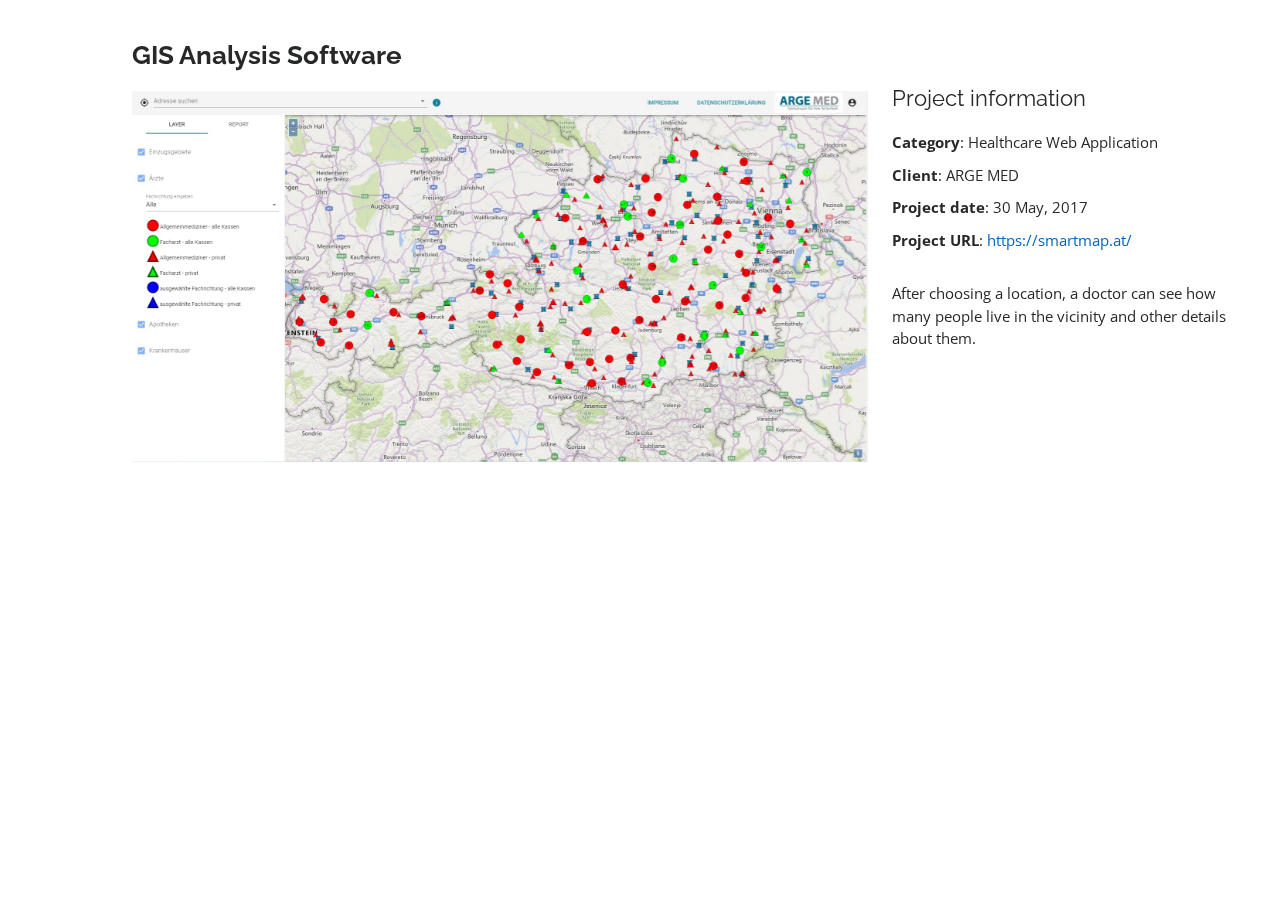
<file: portfolio-5-details.html>
<!DOCTYPE html>
<html lang="en">

<head>
  <meta charset="utf-8">
  <meta content="width=device-width, initial-scale=1.0" name="viewport">

  <title>Loan management system</title>
  <meta content="" name="description">
  <meta content="" name="keywords">

  <!-- Favicons -->
  <link href="assets/img/favicon.png" rel="icon">
  <link href="assets/img/apple-touch-icon.png" rel="apple-touch-icon">

  <!-- Google Fonts -->
  <link href="https://fonts.googleapis.com/css?family=Open+Sans:300,300i,400,400i,600,600i,700,700i|Raleway:300,300i,400,400i,500,500i,600,600i,700,700i|Poppins:300,300i,400,400i,500,500i,600,600i,700,700i" rel="stylesheet">

  <!-- Vendor CSS Files -->
  <link href="assets/vendor/bootstrap/css/bootstrap.min.css" rel="stylesheet">
  <link href="assets/vendor/icofont/icofont.min.css" rel="stylesheet">
  <link href="assets/vendor/boxicons/css/boxicons.min.css" rel="stylesheet">
  <link href="assets/vendor/venobox/venobox.css" rel="stylesheet">
  <link href="assets/vendor/owl.carousel/assets/owl.carousel.min.css" rel="stylesheet">
  <link href="assets/vendor/aos/aos.css" rel="stylesheet">

  <!-- Template Main CSS File -->
  <link href="assets/css/style.css" rel="stylesheet">

</head>

<body>

  <main id="main">

    <!-- ======= Portfolio Details ======= -->
    <section id="portfolio-details" class="portfolio-details">
      <div class="container" data-aos="fade-up">

        <div class="row">

          <div class="col-lg-8">
            <h2 class="portfolio-title">GIS Analysis Software</h2>
            <div class="owl-carousel portfolio-details-carousel">
              <img src="assets/img/portfolio/portfolio-5.jpg" class="img-fluid" alt="">
            </div>
          </div>

          <div class="col-lg-4 portfolio-info">
            <h3>Project information</h3>
            <ul>
              <li><strong>Category</strong>: Healthcare Web Application</li>
              <li><strong>Client</strong>: ARGE MED</li>
              <li><strong>Project date</strong>: 30 May, 2017</li>
              <li><strong>Project URL</strong>: <a href="#">https://smartmap.at/</a></li>
            </ul>

            <p>After choosing a location, a doctor can see how many people live in the vicinity and other details about them.</p>
          </div>

        </div>

      </div>
    </section><!-- End Portfolio Details -->

  </main><!-- End #main -->

  <a href="#" class="back-to-top"><i class="bx bx-up-arrow-alt"></i></a>
  <div id="preloader"></div>

  <!-- Vendor JS Files -->
  <script src="assets/vendor/jquery/jquery.min.js"></script>
  <script src="assets/vendor/bootstrap/js/bootstrap.bundle.min.js"></script>
  <script src="assets/vendor/jquery.easing/jquery.easing.min.js"></script>
  <script src="assets/vendor/php-email-form/validate.js"></script>
  <script src="assets/vendor/waypoints/jquery.waypoints.min.js"></script>
  <script src="assets/vendor/counterup/counterup.min.js"></script>
  <script src="assets/vendor/isotope-layout/isotope.pkgd.min.js"></script>
  <script src="assets/vendor/venobox/venobox.min.js"></script>
  <script src="assets/vendor/owl.carousel/owl.carousel.min.js"></script>
  <script src="assets/vendor/typed.js/typed.min.js"></script>
  <script src="assets/vendor/aos/aos.js"></script>

  <!-- Template Main JS File -->
  <script src="assets/js/main.js"></script>

</body>

</html>
</file>
<file: assets/vendor/venobox/venobox.css>
/* ------ venobox.css --------*/
.vbox-overlay *, .vbox-overlay *:before, .vbox-overlay *:after{
    -webkit-backface-visibility: hidden;
    -webkit-box-sizing:border-box;
    -moz-box-sizing:border-box;
    box-sizing:border-box;
}
.vbox-overlay * { 
    -webkit-backface-visibility: visible;
    backface-visibility: visible;
}
.vbox-overlay{
    display: -webkit-flex;
    display: flex;
    -webkit-flex-direction: column;
    flex-direction: column;
    -webkit-justify-content: center;
    justify-content: center;
    -webkit-align-items: center;
    align-items: center;
    position: fixed;
    left: 0;
    top: 0;
    bottom: 0;
    right: 0;
    z-index: 999999;
}

/* ----- navigation ----- */
.vbox-title{
    width: 100%;
    height: 40px;
    float: left;
    text-align: center;
    line-height: 28px;
    font-size: 12px;
    padding: 6px 50px;
    overflow: hidden;
    position: fixed;
    display: none;
    left: 0;
    z-index: 89;
}
.vbox-close{
    cursor: pointer;
    position: fixed;
    top: -1px;
    right: 0;
    width: 50px;
    height: 40px;
    padding: 6px;
    display: block;
    background-position:10px center;
    overflow: hidden;
    font-size: 24px;
    line-height: 1;
    text-align: center;
    z-index: 99;
}
.vbox-left{
    cursor: pointer;
    position: fixed;
    left: 0;
    height: 40px;
    overflow: hidden;
    line-height: 28px;
    font-size: 12px;
    z-index: 99;
    display: flex;
    align-items:center;
}
.vbox-num{
    display: inline-block;
    margin: 6px 0 6px 15px;
}
/* ----- Social share ----- */
.vbox-share{
    line-height: 28px;
    font-size: 12px;
    overflow: hidden;
    position: fixed;
    left: 0;
    z-index: 98;
    display: flex;
    align-items:center;
    justify-content: center;
    width: 100%;
    text-align: center;
}
.vbox-share svg{
    max-height: 28px;
    width: 28px;
    z-index: 10;
    margin-left: 12px;
    margin-top: 6px;
    margin-bottom: 6px;
    vertical-align: middle;
}


/* ----- navigation ARROWS ----- */
.vbox-next, .vbox-prev{
    position: fixed;
    top: 50%;
    margin-top: -15px;
    overflow: hidden;
    cursor: pointer;
    display: block;
    width: 45px;
    height: 45px;
    z-index: 99;
}
.vbox-next span, .vbox-prev span{
    position: relative;
    width: 20px;
    height: 20px;
    border: 2px solid transparent;
    border-top-color: #B6B6B6;
    border-right-color: #B6B6B6;
    text-indent: -100px;
    position: absolute;
    top: 8px;
    display: block;
}
.vbox-prev{
    left: 15px;
}
.vbox-next{
    right: 15px;
}
.vbox-prev span{
    left: 10px;
    -ms-transform: rotate(-135deg);
    -webkit-transform: rotate(-135deg);
    transform: rotate(-135deg);
}
.vbox-next span{
    -ms-transform: rotate(45deg);
    -webkit-transform: rotate(45deg);
    transform: rotate(45deg);
    right: 10px;
}
/* ------- inline window ------ */
.vbox-inline{
    width: 420px;
    height: 315px;
    height: 70vh;
    padding: 10px;
    background: #fff;
    margin: 0 auto;
    overflow: auto;
    text-align: left;
}
/* ------- Video & iFrames window ------ */
.venoframe{
    max-width: 100%;
    width: 100%;
    border: none;
    width: 100%;
    height: 260px;
    height: 70vh;
}
.venoframe.vbvid{
    height: 260px;
}
@media (min-width: 768px) {
    .venoframe, .vbox-inline{
        width: 90%;
        height: 360px;
        height: 70vh;
    }
    .venoframe.vbvid{
        width: 640px;
        height: 360px;
    }
}
@media (min-width: 992px) {
    .venoframe, .vbox-inline{
        max-width: 1200px;
        width: 80%;
        height: 540px;
        height: 70vh;
    }
    .venoframe.vbvid{
        width: 960px;
        height: 540px;
    }
}
/* 
Please do NOT edit this part! 
or at least read this note: http://i.imgur.com/7C0ws9e.gif
*/
.vbox-open{
    overflow: hidden;
}
.vbox-container{
    position: absolute;
    left: 0;
    right: 0;
    top: 0;
    bottom: 0;
    overflow-x: hidden;
    overflow-y: scroll;
    overflow-scrolling: touch;
    -webkit-overflow-scrolling: touch;
    z-index: 20;
    max-height: 100%;

}

.vbox-content{
    text-align: center;
    float: left;
    width: 100%;
    position: relative;
    overflow: hidden;
    padding: 20px 4%;
}
.vbox-container img{
    max-width: 100%;
    height: auto;
}
.vbox-figlio{
    box-shadow: 0 0 12px rgba(0,0,0,0.19), 0 6px 6px rgba(0,0,0,0.23);
    max-width: 100%;
    text-align: initial;
}
img.vbox-figlio{
    -webkit-user-select: none;
-khtml-user-select: none;
-moz-user-select: none;
-o-user-select: none;
user-select: none;
}
.vbox-content.swipe-left{
    margin-left: -200px !important;
}
.vbox-content.swipe-right{
    margin-left: 200px !important;
}
.vbox-animated{
    webkit-transition: margin 300ms ease-out;
    transition: margin 300ms ease-out;
}

/* ---------- preloader ----------
 * SPINKIT 
 * http://tobiasahlin.com/spinkit/
-------------------------------- */
.sk-double-bounce,.sk-rotating-plane{width:40px;height:40px;margin:40px auto}.sk-rotating-plane{background-color:#333;-webkit-animation:sk-rotatePlane 1.2s infinite ease-in-out;animation:sk-rotatePlane 1.2s infinite ease-in-out}@-webkit-keyframes sk-rotatePlane{0%{-webkit-transform:perspective(120px) rotateX(0) rotateY(0);transform:perspective(120px) rotateX(0) rotateY(0)}50%{-webkit-transform:perspective(120px) rotateX(-180.1deg) rotateY(0);transform:perspective(120px) rotateX(-180.1deg) rotateY(0)}100%{-webkit-transform:perspective(120px) rotateX(-180deg) rotateY(-179.9deg);transform:perspective(120px) rotateX(-180deg) rotateY(-179.9deg)}}@keyframes sk-rotatePlane{0%{-webkit-transform:perspective(120px) rotateX(0) rotateY(0);transform:perspective(120px) rotateX(0) rotateY(0)}50%{-webkit-transform:perspective(120px) rotateX(-180.1deg) rotateY(0);transform:perspective(120px) rotateX(-180.1deg) rotateY(0)}100%{-webkit-transform:perspective(120px) rotateX(-180deg) rotateY(-179.9deg);transform:perspective(120px) rotateX(-180deg) rotateY(-179.9deg)}}.sk-double-bounce{position:relative}.sk-double-bounce .sk-child{width:100%;height:100%;border-radius:50%;background-color:#333;opacity:.6;position:absolute;top:0;left:0;-webkit-animation:sk-doubleBounce 2s infinite ease-in-out;animation:sk-doubleBounce 2s infinite ease-in-out}.sk-chasing-dots .sk-child,.sk-spinner-pulse,.sk-three-bounce .sk-child{background-color:#333;border-radius:100%}.sk-double-bounce .sk-double-bounce2{-webkit-animation-delay:-1s;animation-delay:-1s}@-webkit-keyframes sk-doubleBounce{0%,100%{-webkit-transform:scale(0);transform:scale(0)}50%{-webkit-transform:scale(1);transform:scale(1)}}@keyframes sk-doubleBounce{0%,100%{-webkit-transform:scale(0);transform:scale(0)}50%{-webkit-transform:scale(1);transform:scale(1)}}.sk-wave{margin:40px auto;width:50px;height:40px;text-align:center;font-size:10px}.sk-wave .sk-rect{background-color:#333;height:100%;width:6px;display:inline-block;-webkit-animation:sk-waveStretchDelay 1.2s infinite ease-in-out;animation:sk-waveStretchDelay 1.2s infinite ease-in-out}.sk-wave .sk-rect1{-webkit-animation-delay:-1.2s;animation-delay:-1.2s}.sk-wave .sk-rect2{-webkit-animation-delay:-1.1s;animation-delay:-1.1s}.sk-wave .sk-rect3{-webkit-animation-delay:-1s;animation-delay:-1s}.sk-wave .sk-rect4{-webkit-animation-delay:-.9s;animation-delay:-.9s}.sk-wave .sk-rect5{-webkit-animation-delay:-.8s;animation-delay:-.8s}@-webkit-keyframes sk-waveStretchDelay{0%,100%,40%{-webkit-transform:scaleY(.4);transform:scaleY(.4)}20%{-webkit-transform:scaleY(1);transform:scaleY(1)}}@keyframes sk-waveStretchDelay{0%,100%,40%{-webkit-transform:scaleY(.4);transform:scaleY(.4)}20%{-webkit-transform:scaleY(1);transform:scaleY(1)}}.sk-wandering-cubes{margin:40px auto;width:40px;height:40px;position:relative}.sk-wandering-cubes .sk-cube{background-color:#333;width:10px;height:10px;position:absolute;top:0;left:0;-webkit-animation:sk-wanderingCube 1.8s ease-in-out -1.8s infinite both;animation:sk-wanderingCube 1.8s ease-in-out -1.8s infinite both}.sk-chasing-dots,.sk-spinner-pulse{width:40px;height:40px;margin:40px auto}.sk-wandering-cubes .sk-cube2{-webkit-animation-delay:-.9s;animation-delay:-.9s}@-webkit-keyframes sk-wanderingCube{0%{-webkit-transform:rotate(0);transform:rotate(0)}25%{-webkit-transform:translateX(30px) rotate(-90deg) scale(.5);transform:translateX(30px) rotate(-90deg) scale(.5)}50%{-webkit-transform:translateX(30px) translateY(30px) rotate(-179deg);transform:translateX(30px) translateY(30px) rotate(-179deg)}50.1%{-webkit-transform:translateX(30px) translateY(30px) rotate(-180deg);transform:translateX(30px) translateY(30px) rotate(-180deg)}75%{-webkit-transform:translateX(0) translateY(30px) rotate(-270deg) scale(.5);transform:translateX(0) translateY(30px) rotate(-270deg) scale(.5)}100%{-webkit-transform:rotate(-360deg);transform:rotate(-360deg)}}@keyframes sk-wanderingCube{0%{-webkit-transform:rotate(0);transform:rotate(0)}25%{-webkit-transform:translateX(30px) rotate(-90deg) scale(.5);transform:translateX(30px) rotate(-90deg) scale(.5)}50%{-webkit-transform:translateX(30px) translateY(30px) rotate(-179deg);transform:translateX(30px) translateY(30px) rotate(-179deg)}50.1%{-webkit-transform:translateX(30px) translateY(30px) rotate(-180deg);transform:translateX(30px) translateY(30px) rotate(-180deg)}75%{-webkit-transform:translateX(0) translateY(30px) rotate(-270deg) scale(.5);transform:translateX(0) translateY(30px) rotate(-270deg) scale(.5)}100%{-webkit-transform:rotate(-360deg);transform:rotate(-360deg)}}.sk-spinner-pulse{-webkit-animation:sk-pulseScaleOut 1s infinite ease-in-out;animation:sk-pulseScaleOut 1s infinite ease-in-out}@-webkit-keyframes sk-pulseScaleOut{0%{-webkit-transform:scale(0);transform:scale(0)}100%{-webkit-transform:scale(1);transform:scale(1);opacity:0}}@keyframes sk-pulseScaleOut{0%{-webkit-transform:scale(0);transform:scale(0)}100%{-webkit-transform:scale(1);transform:scale(1);opacity:0}}.sk-chasing-dots{position:relative;text-align:center;-webkit-animation:sk-chasingDotsRotate 2s infinite linear;animation:sk-chasingDotsRotate 2s infinite linear}.sk-chasing-dots .sk-child{width:60%;height:60%;display:inline-block;position:absolute;top:0;-webkit-animation:sk-chasingDotsBounce 2s infinite ease-in-out;animation:sk-chasingDotsBounce 2s infinite ease-in-out}.sk-chasing-dots .sk-dot2{top:auto;bottom:0;-webkit-animation-delay:-1s;animation-delay:-1s}@-webkit-keyframes sk-chasingDotsRotate{100%{-webkit-transform:rotate(360deg);transform:rotate(360deg)}}@keyframes sk-chasingDotsRotate{100%{-webkit-transform:rotate(360deg);transform:rotate(360deg)}}@-webkit-keyframes sk-chasingDotsBounce{0%,100%{-webkit-transform:scale(0);transform:scale(0)}50%{-webkit-transform:scale(1);transform:scale(1)}}@keyframes sk-chasingDotsBounce{0%,100%{-webkit-transform:scale(0);transform:scale(0)}50%{-webkit-transform:scale(1);transform:scale(1)}}.sk-three-bounce{margin:40px auto;width:80px;text-align:center}.sk-three-bounce .sk-child{width:20px;height:20px;display:inline-block;-webkit-animation:sk-three-bounce 1.4s ease-in-out 0s infinite both;animation:sk-three-bounce 1.4s ease-in-out 0s infinite both}.sk-circle .sk-child:before,.sk-fading-circle .sk-circle:before{display:block;border-radius:100%;content:'';background-color:#333}.sk-three-bounce .sk-bounce1{-webkit-animation-delay:-.32s;animation-delay:-.32s}.sk-three-bounce .sk-bounce2{-webkit-animation-delay:-.16s;animation-delay:-.16s}@-webkit-keyframes sk-three-bounce{0%,100%,80%{-webkit-transform:scale(0);transform:scale(0)}40%{-webkit-transform:scale(1);transform:scale(1)}}@keyframes sk-three-bounce{0%,100%,80%{-webkit-transform:scale(0);transform:scale(0)}40%{-webkit-transform:scale(1);transform:scale(1)}}.sk-circle{margin:40px auto;width:40px;height:40px;position:relative}.sk-circle .sk-child{width:100%;height:100%;position:absolute;left:0;top:0}.sk-circle .sk-child:before{margin:0 auto;width:15%;height:15%;-webkit-animation:sk-circleBounceDelay 1.2s infinite ease-in-out both;animation:sk-circleBounceDelay 1.2s infinite ease-in-out both}.sk-circle .sk-circle2{-webkit-transform:rotate(30deg);-ms-transform:rotate(30deg);transform:rotate(30deg)}.sk-circle .sk-circle3{-webkit-transform:rotate(60deg);-ms-transform:rotate(60deg);transform:rotate(60deg)}.sk-circle .sk-circle4{-webkit-transform:rotate(90deg);-ms-transform:rotate(90deg);transform:rotate(90deg)}.sk-circle .sk-circle5{-webkit-transform:rotate(120deg);-ms-transform:rotate(120deg);transform:rotate(120deg)}.sk-circle .sk-circle6{-webkit-transform:rotate(150deg);-ms-transform:rotate(150deg);transform:rotate(150deg)}.sk-circle .sk-circle7{-webkit-transform:rotate(180deg);-ms-transform:rotate(180deg);transform:rotate(180deg)}.sk-circle .sk-circle8{-webkit-transform:rotate(210deg);-ms-transform:rotate(210deg);transform:rotate(210deg)}.sk-circle .sk-circle9{-webkit-transform:rotate(240deg);-ms-transform:rotate(240deg);transform:rotate(240deg)}.sk-circle .sk-circle10{-webkit-transform:rotate(270deg);-ms-transform:rotate(270deg);transform:rotate(270deg)}.sk-circle .sk-circle11{-webkit-transform:rotate(300deg);-ms-transform:rotate(300deg);transform:rotate(300deg)}.sk-circle .sk-circle12{-webkit-transform:rotate(330deg);-ms-transform:rotate(330deg);transform:rotate(330deg)}.sk-circle .sk-circle2:before{-webkit-animation-delay:-1.1s;animation-delay:-1.1s}.sk-circle .sk-circle3:before{-webkit-animation-delay:-1s;animation-delay:-1s}.sk-circle .sk-circle4:before{-webkit-animation-delay:-.9s;animation-delay:-.9s}.sk-circle .sk-circle5:before{-webkit-animation-delay:-.8s;animation-delay:-.8s}.sk-circle .sk-circle6:before{-webkit-animation-delay:-.7s;animation-delay:-.7s}.sk-circle .sk-circle7:before{-webkit-animation-delay:-.6s;animation-delay:-.6s}.sk-circle .sk-circle8:before{-webkit-animation-delay:-.5s;animation-delay:-.5s}.sk-circle .sk-circle9:before{-webkit-animation-delay:-.4s;animation-delay:-.4s}.sk-circle .sk-circle10:before{-webkit-animation-delay:-.3s;animation-delay:-.3s}.sk-circle .sk-circle11:before{-webkit-animation-delay:-.2s;animation-delay:-.2s}.sk-circle .sk-circle12:before{-webkit-animation-delay:-.1s;animation-delay:-.1s}@-webkit-keyframes sk-circleBounceDelay{0%,100%,80%{-webkit-transform:scale(0);transform:scale(0)}40%{-webkit-transform:scale(1);transform:scale(1)}}@keyframes sk-circleBounceDelay{0%,100%,80%{-webkit-transform:scale(0);transform:scale(0)}40%{-webkit-transform:scale(1);transform:scale(1)}}.sk-cube-grid{width:40px;height:40px;margin:40px auto}.sk-cube-grid .sk-cube{width:33.33%;height:33.33%;background-color:#333;float:left;-webkit-animation:sk-cubeGridScaleDelay 1.3s infinite ease-in-out;animation:sk-cubeGridScaleDelay 1.3s infinite ease-in-out}.sk-cube-grid .sk-cube1{-webkit-animation-delay:.2s;animation-delay:.2s}.sk-cube-grid .sk-cube2{-webkit-animation-delay:.3s;animation-delay:.3s}.sk-cube-grid .sk-cube3{-webkit-animation-delay:.4s;animation-delay:.4s}.sk-cube-grid .sk-cube4{-webkit-animation-delay:.1s;animation-delay:.1s}.sk-cube-grid .sk-cube5{-webkit-animation-delay:.2s;animation-delay:.2s}.sk-cube-grid .sk-cube6{-webkit-animation-delay:.3s;animation-delay:.3s}.sk-cube-grid .sk-cube7{-webkit-animation-delay:0ms;animation-delay:0ms}.sk-cube-grid .sk-cube8{-webkit-animation-delay:.1s;animation-delay:.1s}.sk-cube-grid .sk-cube9{-webkit-animation-delay:.2s;animation-delay:.2s}@-webkit-keyframes sk-cubeGridScaleDelay{0%,100%,70%{-webkit-transform:scale3D(1,1,1);transform:scale3D(1,1,1)}35%{-webkit-transform:scale3D(0,0,1);transform:scale3D(0,0,1)}}@keyframes sk-cubeGridScaleDelay{0%,100%,70%{-webkit-transform:scale3D(1,1,1);transform:scale3D(1,1,1)}35%{-webkit-transform:scale3D(0,0,1);transform:scale3D(0,0,1)}}.sk-fading-circle{margin:40px auto;width:40px;height:40px;position:relative}.sk-fading-circle .sk-circle{width:100%;height:100%;position:absolute;left:0;top:0}.sk-fading-circle .sk-circle:before{margin:0 auto;width:15%;height:15%;-webkit-animation:sk-circleFadeDelay 1.2s infinite ease-in-out both;animation:sk-circleFadeDelay 1.2s infinite ease-in-out both}.sk-fading-circle .sk-circle2{-webkit-transform:rotate(30deg);-ms-transform:rotate(30deg);transform:rotate(30deg)}.sk-fading-circle .sk-circle3{-webkit-transform:rotate(60deg);-ms-transform:rotate(60deg);transform:rotate(60deg)}.sk-fading-circle .sk-circle4{-webkit-transform:rotate(90deg);-ms-transform:rotate(90deg);transform:rotate(90deg)}.sk-fading-circle .sk-circle5{-webkit-transform:rotate(120deg);-ms-transform:rotate(120deg);transform:rotate(120deg)}.sk-fading-circle .sk-circle6{-webkit-transform:rotate(150deg);-ms-transform:rotate(150deg);transform:rotate(150deg)}.sk-fading-circle .sk-circle7{-webkit-transform:rotate(180deg);-ms-transform:rotate(180deg);transform:rotate(180deg)}.sk-fading-circle .sk-circle8{-webkit-transform:rotate(210deg);-ms-transform:rotate(210deg);transform:rotate(210deg)}.sk-fading-circle .sk-circle9{-webkit-transform:rotate(240deg);-ms-transform:rotate(240deg);transform:rotate(240deg)}.sk-fading-circle .sk-circle10{-webkit-transform:rotate(270deg);-ms-transform:rotate(270deg);transform:rotate(270deg)}.sk-fading-circle .sk-circle11{-webkit-transform:rotate(300deg);-ms-transform:rotate(300deg);transform:rotate(300deg)}.sk-fading-circle .sk-circle12{-webkit-transform:rotate(330deg);-ms-transform:rotate(330deg);transform:rotate(330deg)}.sk-fading-circle .sk-circle2:before{-webkit-animation-delay:-1.1s;animation-delay:-1.1s}.sk-fading-circle .sk-circle3:before{-webkit-animation-delay:-1s;animation-delay:-1s}.sk-fading-circle .sk-circle4:before{-webkit-animation-delay:-.9s;animation-delay:-.9s}.sk-fading-circle .sk-circle5:before{-webkit-animation-delay:-.8s;animation-delay:-.8s}.sk-fading-circle .sk-circle6:before{-webkit-animation-delay:-.7s;animation-delay:-.7s}.sk-fading-circle .sk-circle7:before{-webkit-animation-delay:-.6s;animation-delay:-.6s}.sk-fading-circle .sk-circle8:before{-webkit-animation-delay:-.5s;animation-delay:-.5s}.sk-fading-circle .sk-circle9:before{-webkit-animation-delay:-.4s;animation-delay:-.4s}.sk-fading-circle .sk-circle10:before{-webkit-animation-delay:-.3s;animation-delay:-.3s}.sk-fading-circle .sk-circle11:before{-webkit-animation-delay:-.2s;animation-delay:-.2s}.sk-fading-circle .sk-circle12:before{-webkit-animation-delay:-.1s;animation-delay:-.1s}@-webkit-keyframes sk-circleFadeDelay{0%,100%,39%{opacity:0}40%{opacity:1}}@keyframes sk-circleFadeDelay{0%,100%,39%{opacity:0}40%{opacity:1}}.sk-folding-cube{margin:40px auto;width:40px;height:40px;position:relative;-webkit-transform:rotateZ(45deg);transform:rotateZ(45deg)}.sk-folding-cube .sk-cube{float:left;width:50%;height:50%;position:relative;-webkit-transform:scale(1.1);-ms-transform:scale(1.1);transform:scale(1.1)}.sk-folding-cube .sk-cube:before{content:'';position:absolute;top:0;left:0;width:100%;height:100%;background-color:#333;-webkit-animation:sk-foldCubeAngle 2.4s infinite linear both;animation:sk-foldCubeAngle 2.4s infinite linear both;-webkit-transform-origin:100% 100%;-ms-transform-origin:100% 100%;transform-origin:100% 100%}.sk-folding-cube .sk-cube2{-webkit-transform:scale(1.1) rotateZ(90deg);transform:scale(1.1) rotateZ(90deg)}.sk-folding-cube .sk-cube3{-webkit-transform:scale(1.1) rotateZ(180deg);transform:scale(1.1) rotateZ(180deg)}.sk-folding-cube .sk-cube4{-webkit-transform:scale(1.1) rotateZ(270deg);transform:scale(1.1) rotateZ(270deg)}.sk-folding-cube .sk-cube2:before{-webkit-animation-delay:.3s;animation-delay:.3s}.sk-folding-cube .sk-cube3:before{-webkit-animation-delay:.6s;animation-delay:.6s}.sk-folding-cube .sk-cube4:before{-webkit-animation-delay:.9s;animation-delay:.9s}@-webkit-keyframes sk-foldCubeAngle{0%,10%{-webkit-transform:perspective(140px) rotateX(-180deg);transform:perspective(140px) rotateX(-180deg);opacity:0}25%,75%{-webkit-transform:perspective(140px) rotateX(0);transform:perspective(140px) rotateX(0);opacity:1}100%,90%{-webkit-transform:perspective(140px) rotateY(180deg);transform:perspective(140px) rotateY(180deg);opacity:0}}@keyframes sk-foldCubeAngle{0%,10%{-webkit-transform:perspective(140px) rotateX(-180deg);transform:perspective(140px) rotateX(-180deg);opacity:0}25%,75%{-webkit-transform:perspective(140px) rotateX(0);transform:perspective(140px) rotateX(0);opacity:1}100%,90%{-webkit-transform:perspective(140px) rotateY(180deg);transform:perspective(140px) rotateY(180deg);opacity:0}}
</file>
<file: assets/css/style.css>
/**
* Template Name: MyResume - v3.0.0
* Template URL: https://bootstrapmade.com/free-html-bootstrap-template-my-resume/
* Author: BootstrapMade.com
* License: https://bootstrapmade.com/license/
*/

/*--------------------------------------------------------------
# General
--------------------------------------------------------------*/
body {
  font-family: "Open Sans", sans-serif;
  color: #272829;
}

a {
  color: #0563bb;
  text-decoration: none;
}

a:hover {
  color: #067ded;
  text-decoration: none;
}

h1, h2, h3, h4, h5, h6 {
  font-family: "Raleway", sans-serif;
}

@media (prefers-reduced-motion: no-preference) {
  :root {
    scroll-behavior: auto;
  }
}

/*--------------------------------------------------------------
# Back to top button
--------------------------------------------------------------*/
.back-to-top {
  position: fixed;
  display: none;
  width: 40px;
  height: 40px;
  border-radius: 50px;
  right: 15px;
  bottom: 15px;
  background: #0563bb;
  color: #fff;
  transition: display 0.5s ease-in-out;
  z-index: 99999;
}

.back-to-top i {
  font-size: 24px;
  position: absolute;
  top: 7px;
  left: 8px;
}

.back-to-top:hover {
  color: #fff;
  background: #0678e3;
  transition: background 0.2s ease-in-out;
}

/*--------------------------------------------------------------
# Preloader
--------------------------------------------------------------*/
#preloader {
  position: fixed;
  top: 0;
  left: 0;
  right: 0;
  bottom: 0;
  z-index: 9999;
  overflow: hidden;
  background: #fff;
}

#preloader:before {
  content: "";
  position: fixed;
  top: calc(50% - 30px);
  left: calc(50% - 30px);
  border: 6px solid #0563bb;
  border-top-color: #fff;
  border-bottom-color: #fff;
  border-radius: 50%;
  width: 60px;
  height: 60px;
  -webkit-animation: animate-preloader 1s linear infinite;
  animation: animate-preloader 1s linear infinite;
}

@-webkit-keyframes animate-preloader {
  0% {
    transform: rotate(0deg);
  }
  100% {
    transform: rotate(360deg);
  }
}

@keyframes animate-preloader {
  0% {
    transform: rotate(0deg);
  }
  100% {
    transform: rotate(360deg);
  }
}

/*--------------------------------------------------------------
# Disable aos animation delay on mobile devices
--------------------------------------------------------------*/
@media screen and (max-width: 768px) {
  [data-aos-delay] {
    transition-delay: 0 !important;
  }
}

/*--------------------------------------------------------------
# Header
--------------------------------------------------------------*/
#header {
  position: fixed;
  top: 0;
  left: 0;
  bottom: 0;
  z-index: 9997;
  transition: all 0.5s;
  padding: 15px;
  overflow-y: auto;
}

@media (max-width: 992px) {
  #header {
    width: 300px;
    background: #fff;
    border-right: 1px solid #e6e9ec;
    left: -300px;
  }
}

@media (min-width: 992px) {
  #main {
    margin-left: 100px;
  }
}

/*--------------------------------------------------------------
# Navigation Menu
--------------------------------------------------------------*/
/* Desktop Navigation */
.nav-menu * {
  margin: 0;
  padding: 0;
  list-style: none;
}

.nav-menu > ul > li {
  position: relative;
  white-space: nowrap;
}

.nav-menu a {
  display: flex;
  align-items: center;
  color: #45505b;
  padding: 10px 18px;
  margin-bottom: 8px;
  transition: 0.3s;
  font-size: 15px;
  border-radius: 50px;
  background: #f2f3f5;
  height: 56px;
  width: 100%;
  overflow: hidden;
  transition: 0.3s;
}

.nav-menu a i {
  font-size: 20px;
}

.nav-menu a span {
  padding: 0 5px 0 7px;
  color: #45505b;
}

@media (min-width: 992px) {
  .nav-menu a {
    width: 56px;
  }
  .nav-menu a span {
    display: none;
    color: #fff;
  }
}

.nav-menu a:hover, .nav-menu .active > a, .nav-menu li:hover > a {
  color: #fff;
  background: #0563bb;
}

.nav-menu a:hover span, .nav-menu .active > a span, .nav-menu li:hover > a span {
  color: #fff;
}

.nav-menu a:hover, .nav-menu li:hover > a {
  width: 100%;
  color: #fff;
}

.nav-menu a:hover span, .nav-menu li:hover > a span {
  display: block;
}

/* Mobile Navigation */
.mobile-nav-toggle {
  position: fixed;
  right: 15px;
  top: 15px;
  z-index: 9998;
  border: 0;
  background: none;
  font-size: 24px;
  transition: all 0.4s;
  outline: none !important;
  line-height: 1;
  cursor: pointer;
  text-align: right;
}

.mobile-nav-toggle i {
  color: #45505b;
}

.mobile-nav-active {
  overflow: hidden;
}

.mobile-nav-active #header {
  left: 0;
}

.mobile-nav-active .mobile-nav-toggle i {
  color: #0563bb;
}

/*--------------------------------------------------------------
# Hero Section
--------------------------------------------------------------*/
#hero {
  width: 100%;
  height: 100vh;
  background: url("../img/hero-bg.jpg") top right no-repeat;
  background-size: cover;
  position: relative;
}

@media (min-width: 992px) {
  #hero {
    padding-left: 160px;
  }
}

#hero:before {
  content: "";
  background: rgba(255, 255, 255, 0.5);
  position: absolute;
  bottom: 0;
  top: 0;
  left: 0;
  right: 0;
}

#hero h1 {
  margin: 0;
  font-size: 64px;
  font-weight: 700;
  line-height: 56px;
  color: #45505b;
}

#hero p {
  color: #45505b;
  margin: 15px 0 0 0;
  font-size: 26px;
  font-family: "Poppins", sans-serif;
}

#hero p span {
  color: #0563bb;
  letter-spacing: 1px;
}

#hero .social-links {
  margin-top: 30px;
}

#hero .social-links a {
  font-size: 24px;
  display: inline-block;
  color: #45505b;
  line-height: 1;
  margin-right: 20px;
  transition: 0.3s;
}

#hero .social-links a:hover {
  color: #0563bb;
}

@media (max-width: 992px) {
  #hero {
    text-align: center;
  }
  #hero h1 {
    font-size: 32px;
    line-height: 36px;
  }
  #hero p {
    margin-top: 10px;
    font-size: 20px;
    line-height: 24px;
  }
}

/*--------------------------------------------------------------
# Sections General
--------------------------------------------------------------*/
section {
  padding: 60px 0;
  overflow: hidden;
}

.section-title {
  text-align: center;
  padding-bottom: 30px;
}

.section-title h2 {
  font-size: 32px;
  font-weight: bold;
  text-transform: uppercase;
  margin-bottom: 20px;
  padding-bottom: 20px;
  position: relative;
  color: #45505b;
}

.section-title h2::before {
  content: '';
  position: absolute;
  display: block;
  width: 120px;
  height: 1px;
  background: #ddd;
  bottom: 1px;
  left: calc(50% - 60px);
}

.section-title h2::after {
  content: '';
  position: absolute;
  display: block;
  width: 40px;
  height: 3px;
  background: #0563bb;
  bottom: 0;
  left: calc(50% - 20px);
}

.section-title p {
  margin-bottom: 0;
}

/*--------------------------------------------------------------
# About
--------------------------------------------------------------*/
.about .content h3 {
  font-weight: 700;
  font-size: 26px;
  color: #728394;
}

.about .content ul {
  list-style: none;
  padding: 0;
}

.about .content ul li {
  padding-bottom: 10px;
}

.about .content ul i {
  font-size: 20px;
  padding-right: 2px;
  color: #0563bb;
}

.about .content p:last-child {
  margin-bottom: 0;
}

/*--------------------------------------------------------------
# Facts
--------------------------------------------------------------*/
.facts .count-box {
  padding: 30px 30px 25px 30px;
  margin-top: 30px;
  width: 100%;
  position: relative;
  text-align: center;
  background: #fff;
}

.facts .count-box i {
  position: absolute;
  top: -25px;
  left: 50%;
  transform: translateX(-50%);
  font-size: 24px;
  background: #0563bb;
  padding: 12px;
  color: #fff;
  border-radius: 50px;
}

.facts .count-box span {
  font-size: 36px;
  display: block;
  font-weight: 600;
  color: #011426;
}

.facts .count-box p {
  padding: 0;
  margin: 0;
  font-family: "Raleway", sans-serif;
  font-size: 14px;
}

/*--------------------------------------------------------------
# Akills
--------------------------------------------------------------*/
.skills .progress {
  height: 50px;
  display: block;
  background: none;
}

.skills .progress .skill {
  padding: 10px 0;
  margin: 0 0 6px 0;
  text-transform: uppercase;
  display: block;
  font-weight: 600;
  font-family: "Poppins", sans-serif;
  color: #45505b;
}

.skills .progress .skill .val {
  float: right;
  font-style: normal;
}

.skills .progress-bar-wrap {
  background: #f2f3f5;
}

.skills .progress-bar {
  width: 1px;
  height: 10px;
  transition: .9s;
  background-color: #0563bb;
}

/*--------------------------------------------------------------
# Resume
--------------------------------------------------------------*/
.resume .resume-title {
  font-size: 26px;
  font-weight: 700;
  margin-top: 20px;
  margin-bottom: 20px;
  color: #45505b;
}

.resume .resume-item {
  padding: 0 0 20px 20px;
  margin-top: -2px;
  border-left: 2px solid #0563bb;
  position: relative;
}

.resume .resume-item h4 {
  line-height: 18px;
  font-size: 18px;
  font-weight: 600;
  text-transform: uppercase;
  font-family: "Poppins", sans-serif;
  color: #0563bb;
  margin-bottom: 10px;
}

.resume .resume-item h5 {
  font-size: 16px;
  background: #f7f8f9;
  padding: 5px 15px;
  display: inline-block;
  font-weight: 600;
  margin-bottom: 10px;
}

.resume .resume-item ul {
  padding-left: 20px;
}

.resume .resume-item ul li {
  padding-bottom: 10px;
}

.resume .resume-item:last-child {
  padding-bottom: 0;
}

.resume .resume-item::before {
  content: "";
  position: absolute;
  width: 16px;
  height: 16px;
  border-radius: 50px;
  left: -9px;
  top: 0;
  background: #fff;
  border: 2px solid #0563bb;
}

/*--------------------------------------------------------------
# Portfolio
--------------------------------------------------------------*/
.portfolio .portfolio-item {
  margin-bottom: 30px;
}

.portfolio #portfolio-flters {
  padding: 0;
  margin: 0 auto 25px auto;
  list-style: none;
  text-align: center;
  background: #fff;
  border-radius: 50px;
  padding: 2px 15px;
}

.portfolio #portfolio-flters li {
  cursor: pointer;
  display: inline-block;
  padding: 10px 15px;
  font-size: 14px;
  font-weight: 600;
  line-height: 1;
  text-transform: uppercase;
  color: #272829;
  margin-bottom: 5px;
  transition: all 0.3s ease-in-out;
}

.portfolio #portfolio-flters li:hover, .portfolio #portfolio-flters li.filter-active {
  color: #0563bb;
}

.portfolio #portfolio-flters li:last-child {
  margin-right: 0;
}

.portfolio .portfolio-wrap {
  transition: 0.3s;
  position: relative;
  overflow: hidden;
  z-index: 1;
  background: rgba(69, 80, 91, 0.8);
}

.portfolio .portfolio-wrap::before {
  content: "";
  background: rgba(255, 255, 255, 0.7);
  position: absolute;
  left: 30px;
  right: 30px;
  top: 30px;
  bottom: 30px;
  transition: all ease-in-out 0.3s;
  z-index: 2;
  opacity: 0;
}

.portfolio .portfolio-wrap .portfolio-info {
  opacity: 0;
  position: absolute;
  top: 0;
  left: 0;
  right: 0;
  bottom: 0;
  text-align: center;
  z-index: 3;
  transition: all ease-in-out 0.3s;
  display: flex;
  flex-direction: column;
  justify-content: center;
  align-items: center;
}

.portfolio .portfolio-wrap .portfolio-info::before {
  display: block;
  content: "";
  width: 48px;
  height: 48px;
  position: absolute;
  top: 35px;
  left: 35px;
  border-top: 3px solid #d7dce1;
  border-left: 3px solid #d7dce1;
  transition: all 0.5s ease 0s;
  z-index: 9994;
}

.portfolio .portfolio-wrap .portfolio-info::after {
  display: block;
  content: "";
  width: 48px;
  height: 48px;
  position: absolute;
  bottom: 35px;
  right: 35px;
  border-bottom: 3px solid #d7dce1;
  border-right: 3px solid #d7dce1;
  transition: all 0.5s ease 0s;
  z-index: 9994;
}

.portfolio .portfolio-wrap .portfolio-info h4 {
  font-size: 20px;
  color: #45505b;
  font-weight: 600;
}

.portfolio .portfolio-wrap .portfolio-info p {
  color: #45505b;
  font-size: 14px;
  text-transform: uppercase;
  padding: 0;
  margin: 0;
}

.portfolio .portfolio-wrap .portfolio-links {
  text-align: center;
  z-index: 4;
}

.portfolio .portfolio-wrap .portfolio-links a {
  color: #45505b;
  margin: 0 2px;
  font-size: 28px;
  display: inline-block;
  transition: 0.3s;
}

.portfolio .portfolio-wrap .portfolio-links a:hover {
  color: #148af9;
}

.portfolio .portfolio-wrap:hover::before {
  top: 0;
  left: 0;
  right: 0;
  bottom: 0;
  opacity: 1;
}

.portfolio .portfolio-wrap:hover .portfolio-info {
  opacity: 1;
}

.portfolio .portfolio-wrap:hover .portfolio-info::before {
  top: 15px;
  left: 15px;
}

.portfolio .portfolio-wrap:hover .portfolio-info::after {
  bottom: 15px;
  right: 15px;
}

/*--------------------------------------------------------------
# Services
--------------------------------------------------------------*/
.services .icon-box {
  text-align: center;
  padding: 70px 20px 80px 20px;
  transition: all ease-in-out 0.3s;
  background: #fff;
  box-shadow: 0px 5px 90px 0px rgba(110, 123, 131, 0.05);
}

.services .icon-box .icon {
  margin: 0 auto;
  width: 100px;
  height: 100px;
  display: flex;
  align-items: center;
  justify-content: center;
  transition: ease-in-out 0.3s;
  position: relative;
}

.services .icon-box .icon i {
  font-size: 36px;
  transition: 0.5s;
  position: relative;
}

.services .icon-box .icon svg {
  position: absolute;
  top: 0;
  left: 0;
}

.services .icon-box .icon svg path {
  transition: 0.5s;
  fill: #f5f5f5;
}

.services .icon-box h4 {
  font-weight: 600;
  margin: 10px 0 15px 0;
  font-size: 22px;
}

.services .icon-box h4 a {
  color: #45505b;
  transition: ease-in-out 0.3s;
}

.services .icon-box p {
  line-height: 24px;
  font-size: 14px;
  margin-bottom: 0;
}

.services .icon-box:hover {
  border-color: #fff;
  box-shadow: 0px 0 35px 0 rgba(0, 0, 0, 0.08);
}

.services .iconbox-blue i {
  color: #47aeff;
}

.services .iconbox-blue:hover .icon i {
  color: #fff;
}

.services .iconbox-blue:hover .icon path {
  fill: #47aeff;
}

.services .iconbox-orange i {
  color: #ffa76e;
}

.services .iconbox-orange:hover .icon i {
  color: #fff;
}

.services .iconbox-orange:hover .icon path {
  fill: #ffa76e;
}

.services .iconbox-pink i {
  color: #e80368;
}

.services .iconbox-pink:hover .icon i {
  color: #fff;
}

.services .iconbox-pink:hover .icon path {
  fill: #e80368;
}

.services .iconbox-yellow i {
  color: #ffbb2c;
}

.services .iconbox-yellow:hover .icon i {
  color: #fff;
}

.services .iconbox-yellow:hover .icon path {
  fill: #ffbb2c;
}

.services .iconbox-red i {
  color: #ff5828;
}

.services .iconbox-red:hover .icon i {
  color: #fff;
}

.services .iconbox-red:hover .icon path {
  fill: #ff5828;
}

.services .iconbox-teal i {
  color: #11dbcf;
}

.services .iconbox-teal:hover .icon i {
  color: #fff;
}

.services .iconbox-teal:hover .icon path {
  fill: #11dbcf;
}

/*--------------------------------------------------------------
# Testimonials
--------------------------------------------------------------*/
.testimonials .section-header {
  margin-bottom: 40px;
}

.testimonials .testimonial-item {
  text-align: center;
}

.testimonials .testimonial-item .testimonial-img {
  width: 120px;
  border-radius: 50%;
  border: 4px solid #fff;
  margin: 0 auto;
}

.testimonials .testimonial-item h3 {
  font-size: 20px;
  font-weight: bold;
  margin: 10px 0 5px 0;
  color: #111;
}

.testimonials .testimonial-item h4 {
  font-size: 14px;
  color: #999;
  margin: 0 0 15px 0;
}

.testimonials .testimonial-item .quote-icon-left, .testimonials .testimonial-item .quote-icon-right {
  color: #90c8fc;
  font-size: 26px;
}

.testimonials .testimonial-item .quote-icon-left {
  display: inline-block;
  left: -5px;
  position: relative;
}

.testimonials .testimonial-item .quote-icon-right {
  display: inline-block;
  right: -5px;
  position: relative;
  top: 10px;
}

.testimonials .testimonial-item p {
  font-style: italic;
  margin: 0 auto 15px auto;
}

.testimonials .owl-nav, .testimonials .owl-dots {
  margin-top: 5px;
  text-align: center;
}

.testimonials .owl-dot {
  display: inline-block;
  margin: 0 5px;
  width: 12px;
  height: 12px;
  border-radius: 50%;
  background-color: #ddd !important;
}

.testimonials .owl-dot.active {
  background-color: #0563bb !important;
}

@media (min-width: 992px) {
  .testimonials .testimonial-item p {
    width: 80%;
  }
}

/*--------------------------------------------------------------
# Contact
--------------------------------------------------------------*/
.contact .info {
  width: 100%;
  background: #fff;
}

.contact .info i {
  font-size: 20px;
  color: #0563bb;
  float: left;
  width: 44px;
  height: 44px;
  background: #eef7ff;
  display: flex;
  justify-content: center;
  align-items: center;
  border-radius: 50px;
  transition: all 0.3s ease-in-out;
}

.contact .info h4 {
  padding: 0 0 0 60px;
  font-size: 22px;
  font-weight: 600;
  margin-bottom: 5px;
  color: #45505b;
}

.contact .info p {
  padding: 0 0 0 60px;
  margin-bottom: 0;
  font-size: 14px;
  color: #728394;
}

.contact .info .email, .contact .info .phone {
  margin-top: 40px;
}

.contact .info .email:hover i, .contact .info .address:hover i, .contact .info .phone:hover i {
  background: #0563bb;
  color: #fff;
}

.contact .php-email-form {
  width: 100%;
  background: #fff;
}

.contact .php-email-form .form-group {
  padding-bottom: 8px;
}

.contact .php-email-form .validate {
  display: none;
  color: red;
  margin: 0 0 15px 0;
  font-weight: 400;
  font-size: 13px;
}

.contact .php-email-form .error-message {
  display: none;
  color: #fff;
  background: #ed3c0d;
  text-align: left;
  padding: 15px;
  font-weight: 600;
}

.contact .php-email-form .error-message br + br {
  margin-top: 25px;
}

.contact .php-email-form .sent-message {
  display: none;
  color: #fff;
  background: #18d26e;
  text-align: center;
  padding: 15px;
  font-weight: 600;
}

.contact .php-email-form .loading {
  display: none;
  background: #fff;
  text-align: center;
  padding: 15px;
}

.contact .php-email-form .loading:before {
  content: "";
  display: inline-block;
  border-radius: 50%;
  width: 24px;
  height: 24px;
  margin: 0 10px -6px 0;
  border: 3px solid #18d26e;
  border-top-color: #eee;
  -webkit-animation: animate-loading 1s linear infinite;
  animation: animate-loading 1s linear infinite;
}

.contact .php-email-form input, .contact .php-email-form textarea {
  border-radius: 4px;
  box-shadow: none;
  font-size: 14px;
}

.contact .php-email-form input {
  height: 44px;
}

.contact .php-email-form textarea {
  padding: 10px 12px;
}

.contact .php-email-form button[type="submit"] {
  background: #0563bb;
  border: 0;
  padding: 10px 35px;
  color: #fff;
  transition: 0.4s;
  border-radius: 50px;
}

.contact .php-email-form button[type="submit"]:hover {
  background: #0678e3;
}

@-webkit-keyframes animate-loading {
  0% {
    transform: rotate(0deg);
  }
  100% {
    transform: rotate(360deg);
  }
}

@keyframes animate-loading {
  0% {
    transform: rotate(0deg);
  }
  100% {
    transform: rotate(360deg);
  }
}

/*--------------------------------------------------------------
# Portfolio Details
--------------------------------------------------------------*/
.portfolio-details {
  padding: 40px 0;
}

.portfolio-details .portfolio-title {
  font-size: 26px;
  font-weight: 700;
  margin-bottom: 20px;
}

.portfolio-details .portfolio-details-carousel .owl-nav, .portfolio-details .portfolio-details-carousel .owl-dots {
  margin-top: 5px;
  text-align: center;
}

.portfolio-details .portfolio-details-carousel .owl-dot {
  display: inline-block;
  margin: 0 5px;
  width: 12px;
  height: 12px;
  border-radius: 50%;
  background-color: #ddd !important;
}

.portfolio-details .portfolio-details-carousel .owl-dot.active {
  background-color: #0563bb !important;
}

.portfolio-details .portfolio-info {
  padding-top: 45px;
}

.portfolio-details .portfolio-info h3 {
  font-size: 22px;
  font-weight: 400;
  margin-bottom: 20px;
}

.portfolio-details .portfolio-info ul {
  list-style: none;
  padding: 0;
  font-size: 15px;
}

.portfolio-details .portfolio-info ul li + li {
  margin-top: 10px;
}

.portfolio-details .portfolio-info p {
  font-size: 15px;
  padding: 15px 0 0 0;
}

@media (max-width: 992px) {
  .portfolio-details .portfolio-info {
    padding-top: 20px;
  }
}

/*--------------------------------------------------------------
# Footer
--------------------------------------------------------------*/
#footer {
  background: #f7f8f9;
  color: #45505b;
  font-size: 14px;
  text-align: center;
  padding: 30px 0;
}

#footer h3 {
  font-size: 36px;
  font-weight: 700;
  position: relative;
  font-family: "Poppins", sans-serif;
  padding: 0;
  margin: 0 0 15px 0;
}

#footer p {
  font-size: 15;
  font-style: italic;
  padding: 0;
  margin: 0 0 40px 0;
}

#footer .social-links {
  margin: 0 0 40px 0;
}

#footer .social-links a {
  font-size: 18px;
  display: inline-block;
  background: #0563bb;
  color: #fff;
  line-height: 1;
  padding: 8px 0;
  margin-right: 4px;
  border-radius: 50%;
  text-align: center;
  width: 36px;
  height: 36px;
  transition: 0.3s;
}

#footer .social-links a:hover {
  background: #0678e3;
  color: #fff;
  text-decoration: none;
}

#footer .copyright {
  margin: 0 0 5px 0;
}

#footer .credits {
  font-size: 13px;
}
</file>
